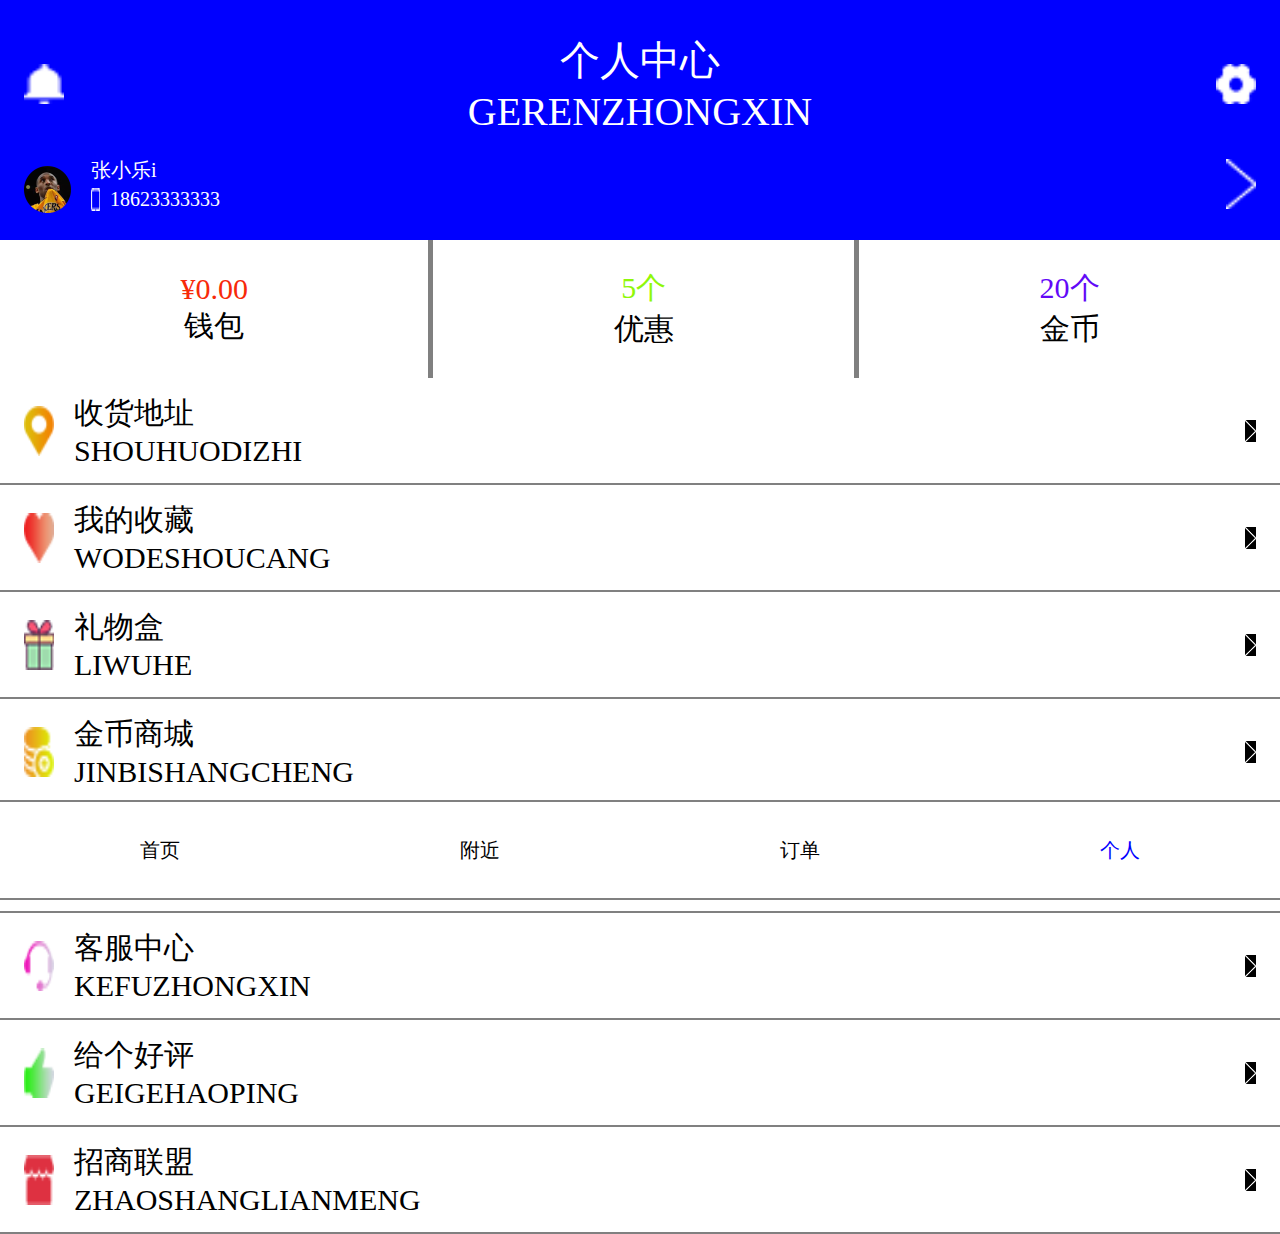
<file: gerenzhongxin/index.html>
<!doctype html>
<html lang="en">
<head>
    <meta charset="UTF-8">
    <meta name="viewport"
          content="width=device-width, user-scalable=no, initial-scale=1.0, maximum-scale=1.0, minimum-scale=1.0">
    <meta http-equiv="X-UA-Compatible" content="ie=edge">
    <title>个人中心</title>
    <link rel="stylesheet" href="./css/common.css">
    <link rel="stylesheet" href="./css/index.css">
    <script src="js/rem.js"></script>
    <link rel="stylesheet" href="http://at.alicdn.com/t/font_628431_x5uj2ay9jwpwg66r.css">
</head>
<body>
<div class="top">
    <div class="shang">
        <img src="img/铃铛.png" alt="">
        <div class="wenzi">
            <span>个人中心</span>
            <span>GERENZHONGXIN</span>
        </div>
        <img src="img/设置.png" alt="">
    </div>
    <div class="xia">
        <div class="left">
            <img src="img/头像.png" alt="">
            <div class="xinxi">
                <span>张小乐i</span>
                <span class="shouji">
                    <img src="img/手机.png" alt="">
                    <span>18623333333</span>
                </span>
            </div>
        </div>
        <div class="right">
            <img src="img/返回.png" alt="">
        </div>
    </div>
</div>
<div class="mid">
    <div class="box">
        <span class="hong">¥0.00</span>
        <span>钱包</span>
    </div>
    <div class="box">
        <span class="lv">5个</span>
        <span>优惠</span>
    </div>
    <div class="box">
        <span class="lan">20个</span>
        <span>金币</span>
    </div>
</div>
<div class="list">
    <div class="liebiao">
        <div class="zuo">
            <img src="img/地址.png" alt="">
            <div class="shuoming">
                <span>收货地址</span>
                <span>SHOUHUODIZHI</span>
            </div>
        </div>
        <div class="you">
            <img src="img/返回.png" alt="">
        </div>
    </div>
    <div class="liebiao">
        <div class="zuo">
            <img src="img/心.png" alt="">
            <div class="shuoming">
                <span>我的收藏</span>
                <span>WODESHOUCANG</span>
            </div>
        </div>
        <div class="you">
            <img src="img/返回.png" alt="">
        </div>
    </div>
    <div class="liebiao">
        <div class="zuo">
            <img src="img/礼物.png" alt="">
            <div class="shuoming">
                <span>礼物盒</span>
                <span>LIWUHE</span>
            </div>
        </div>
        <div class="you">
            <img src="img/返回.png" alt="">
        </div>
    </div>
    <div class="liebiao">
        <div class="zuo">
            <img src="img/金币.png" alt="">
            <div class="shuoming">
                <span>金币商城</span>
                <span>JINBISHANGCHENG</span>
            </div>
        </div>
        <div class="you">
            <img src="img/返回.png" alt="">
        </div>
    </div>
    <div class="liebiao">
        <div class="zuo">
            <img src="img/列表导航_公益.png" alt="">
            <div class="shuoming">
                <span>公益</span>
                <span>GONGYI</span>
            </div>
        </div>
        <div class="you">
            <img src="img/返回.png" alt="">
        </div>
    </div>
    <div class="liebiao">
        <div class="zuo">
            <img src="img/客服.png" alt="">
            <div class="shuoming">
                <span>客服中心</span>
                <span>KEFUZHONGXIN</span>
            </div>
        </div>
        <div class="you">
            <img src="img/返回.png" alt="">
        </div>
    </div>
    <div class="liebiao">
        <div class="zuo">
            <img src="img/好评.png" alt="">
            <div class="shuoming">
                <span>给个好评</span>
                <span>GEIGEHAOPING</span>
            </div>
        </div>
        <div class="you">
            <img src="img/返回.png" alt="">
        </div>
    </div>
    <div class="liebiao">
        <div class="zuo">
            <img src="img/商店.png" alt="">
            <div class="shuoming">
                <span>招商联盟</span>
                <span>ZHAOSHANGLIANMENG</span>
            </div>
        </div>
        <div class="you">
            <img src="img/返回.png" alt="">
        </div>
    </div>
</div>
<div class="footer">
    <a href=""><span><i class="iconfont icon-fangzi"></i>首页</span></a>
    <a href=""><span><i class="iconfont icon-dingwei"></i>附近</span></a>
    <a href=""><span><i class="iconfont icon-dingdan"></i>订单</span></a>
    <az href=""><span><i class="iconfont icon-gerenzhongxin"></i>个人</span></az>
</div>


</body>
</html>
</file>
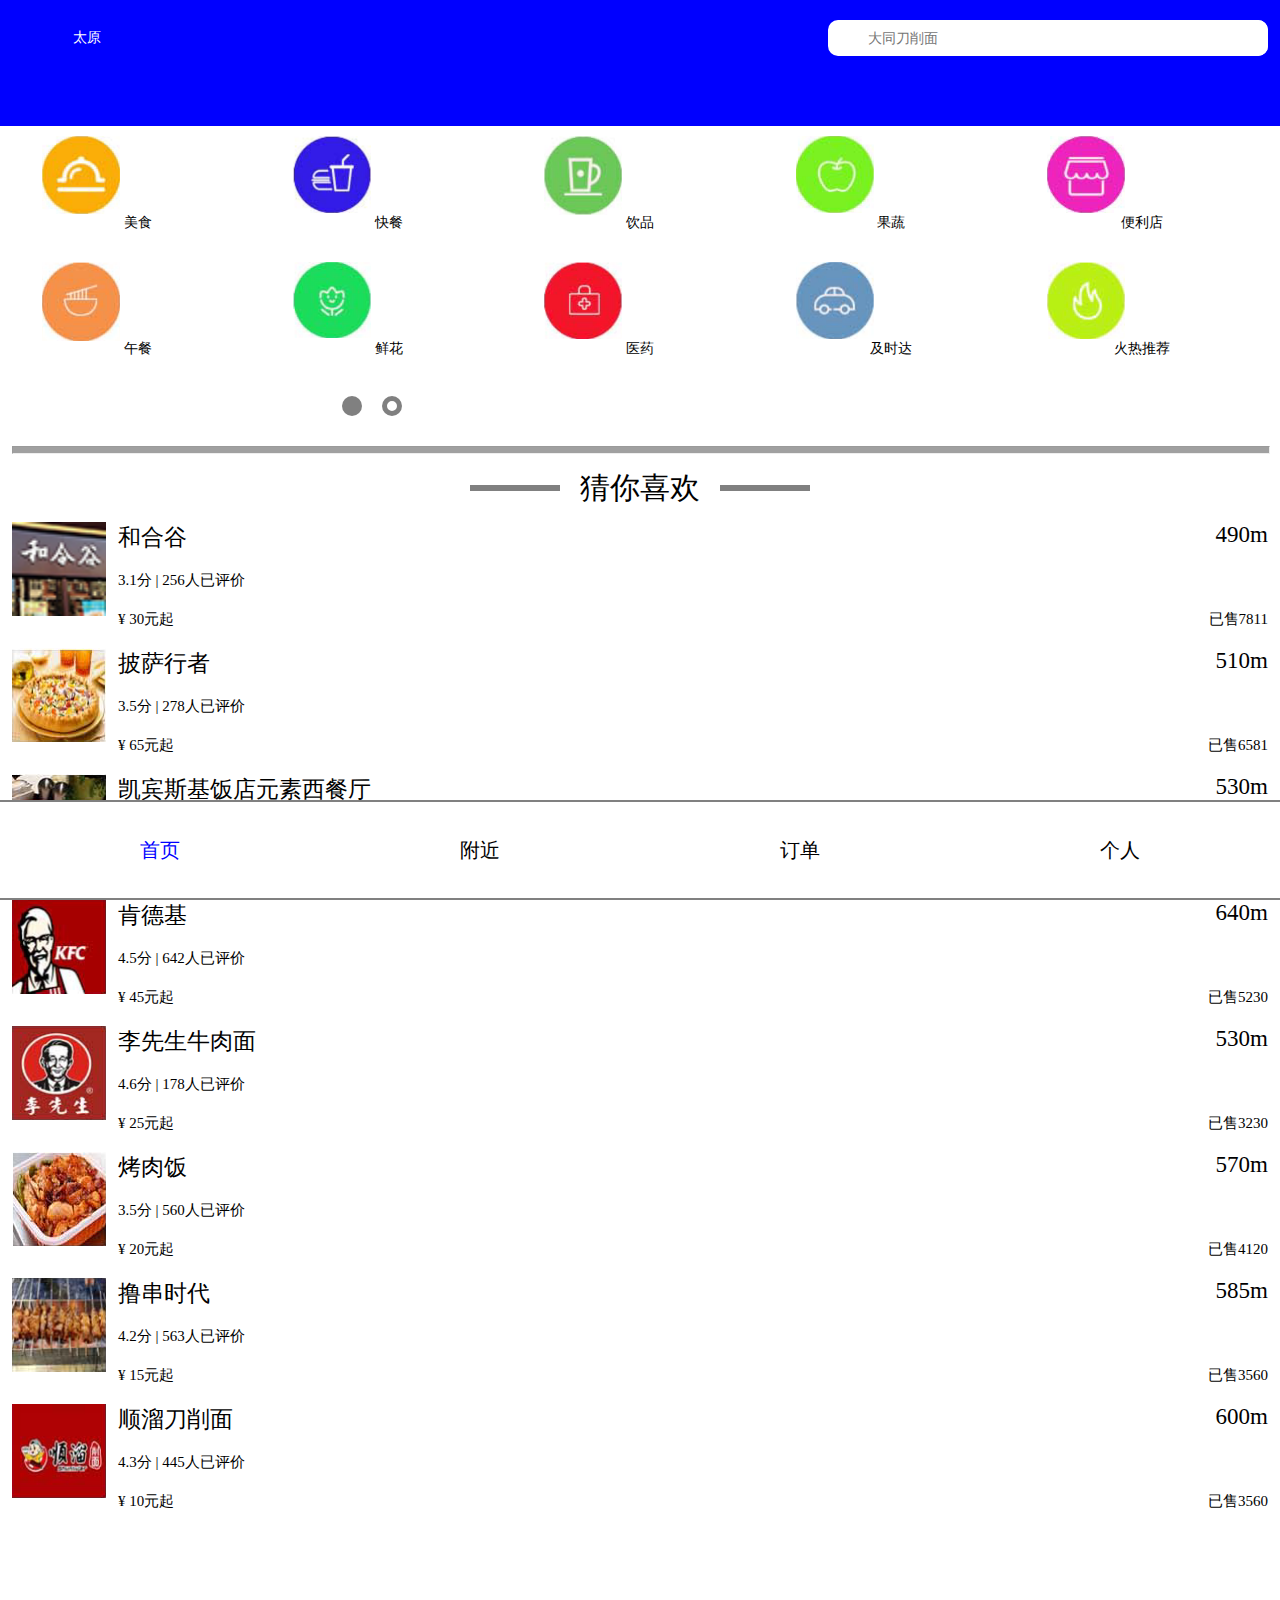
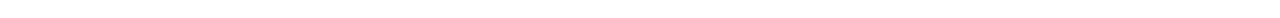
<file: index/index.html>
<!doctype html>
<html lang="en">
<head>
    <meta charset="UTF-8">
    <meta name="viewport"
          content="width=device-width, user-scalable=no, initial-scale=1.0, maximum-scale=1.0, minimum-scale=1.0">
    <meta http-equiv="X-UA-Compatible" content="ie=edge">
    <title>首页</title>
    <link rel="stylesheet" href="./css/index.css">
    <link rel="stylesheet" href="./css/common.css">
    <script src="./js/rem.js" ></script>
    <link rel="stylesheet" href="http://at.alicdn.com/t/font_628431_lekx0771tgm34n29.css">
</head>
<body>
    <div class="top">
        <div class="topleft"><i class="iconfont icon-location"></i>太原<i class="iconfont icon-sanjiao_down_s"></i></div>
        <div class="topright">
            <i class="iconfont icon-sousuo"></i>
            <input type="text" placeholder="大同刀削面" class="sousuokuang">
        </div>
    </div>
    <div class="banner">
            <div class="box">
                <a href="">美食</a></div>
            <div class="box">
                <a href="">快餐</a></div>
            <div class="box">
                <a href="">饮品</a></div>
            <div class="box">
                <a href="">果蔬</a></div>
            <div class="box">
                <a href="">便利店</a></div>
            <div class="box">
                <a href="">午餐</a></div>
            <div class="box">
                <a href="">鲜花</a></div>
            <div class="box">
                <a href="">医药</a></div>
            <div class="box">
                <a href="">及时达</a></div>
            <div class="box">
                <a href="">火热推荐</a></div>
            <div class="bottom">
                <div class="bottomDot"></div>
                <div class="bottomDot"></div>
            </div>
            <hr>
    </div>
    <div class="neirong">
        <div class="topqq">
            <div class="left"></div>
            <div class="mid">猜你喜欢</div>
            <div class="right"></div>
        </div>
        <div class="shangjia">
            <div class="son">
                <!--<a href="">-->
                    <div class="imgs"><img src="img/和合谷.png" alt="" ></div>
                    <div class="right">
                        <div class="shang">
                            <span>和合谷</span>
                            <span>490m</span>
                        </div>
                        <div class="zhong">
                            <span>3.1分&nbsp;|&nbsp;256人已评价</span>
                        </div>
                        <div class="xia">
                            <span>¥&nbsp;30元起</span>
                            <span>已售7811</span>
                        </div>
                    </div>
                <!--</a>-->
            </div>
            <div class="son">
                <div class="imgs"><img src="img/披萨.png" alt="" ></div>
                <div class="right">
                    <div class="shang">
                        <span>披萨行者</span>
                        <span>510m</span>
                    </div>
                    <div class="zhong">
                        <span>3.5分&nbsp;|&nbsp;278人已评价</span>
                    </div>
                    <div class="xia">
                        <span>¥&nbsp;65元起</span>
                        <span>已售6581</span>
                    </div>
                </div>
            </div>
            <div class="son">
                <div class="imgs"><img src="img/凯宾斯基.png" alt="" ></div>
                <div class="right">
                    <div class="shang">
                        <span>凯宾斯基饭店元素西餐厅</span>
                        <span>530m</span>
                    </div>
                    <div class="zhong">
                        <span>4.0分&nbsp;|&nbsp;374人已评价</span>
                    </div>
                    <div class="xia">
                        <span>¥&nbsp;390元起</span>
                        <span>已售3210</span>
                    </div>
                </div>
            </div>
            <div class="son">
                <div class="imgs"><img src="img/肯德基.png" alt="" ></div>
                <div class="right">
                    <div class="shang">
                        <span>肯德基</span>
                        <span>640m</span>
                    </div>
                    <div class="zhong">
                        <span>4.5分&nbsp;|&nbsp;642人已评价</span>
                    </div>
                    <div class="xia">
                        <span>¥&nbsp;45元起</span>
                        <span>已售5230</span>
                    </div>
                </div>
            </div>
            <div class="son">
                <div class="imgs"><img src="img/李先生.png" alt="" ></div>
                <div class="right">
                    <div class="shang">
                        <span>李先生牛肉面</span>
                        <span>530m</span>
                    </div>
                    <div class="zhong">
                        <span>4.6分&nbsp;|&nbsp;178人已评价</span>
                    </div>
                    <div class="xia">
                        <span>¥&nbsp;25元起</span>
                        <span>已售3230</span>
                    </div>
                </div>
            </div>
            <div class="son">
                <div class="imgs"><img src="img/烤肉饭.png" alt="" ></div>
                <div class="right">
                    <div class="shang">
                        <span>烤肉饭</span>
                        <span>570m</span>
                    </div>
                    <div class="zhong">
                        <span>3.5分&nbsp;|&nbsp;560人已评价</span>
                    </div>
                    <div class="xia">
                        <span>¥&nbsp;20元起</span>
                        <span>已售4120</span>
                    </div>
                </div>
            </div>
            <div class="son">
                <div class="imgs"><img src="img/撸串.png" alt="" ></div>
                <div class="right">
                    <div class="shang">
                        <span>撸串时代</span>
                        <span>585m</span>
                    </div>
                    <div class="zhong">
                        <span>4.2分&nbsp;|&nbsp;563人已评价</span>
                    </div>
                    <div class="xia">
                        <span>¥&nbsp;15元起</span>
                        <span>已售3560</span>
                    </div>
                </div>
            </div>
            <div class="son">
                <div class="imgs"><img src="img/顺溜.png" alt="" ></div>
                <div class="right">
                    <div class="shang">
                        <span>顺溜刀削面</span>
                        <span>600m</span>
                    </div>
                    <div class="zhong">
                        <span>4.3分&nbsp;|&nbsp;445人已评价</span>
                    </div>
                    <div class="xia">
                        <span>¥&nbsp;10元起</span>
                        <span>已售3560</span>
                    </div>
                </div>
            </div>
        </div>
    </div>
    <div class="footer">
        <az href=""><span><i class="iconfont icon-fangzi"></i>首页</span></az>
        <a href=""><span><i class="iconfont icon-dingwei"></i>附近</span></a>
        <a href=""><span><i class="iconfont icon-dingdan"></i>订单</span></a>
        <a href=""><span><i class="iconfont icon-gerenzhongxin"></i>个人</span></a>
    </div>



</body>
</html>
</file>
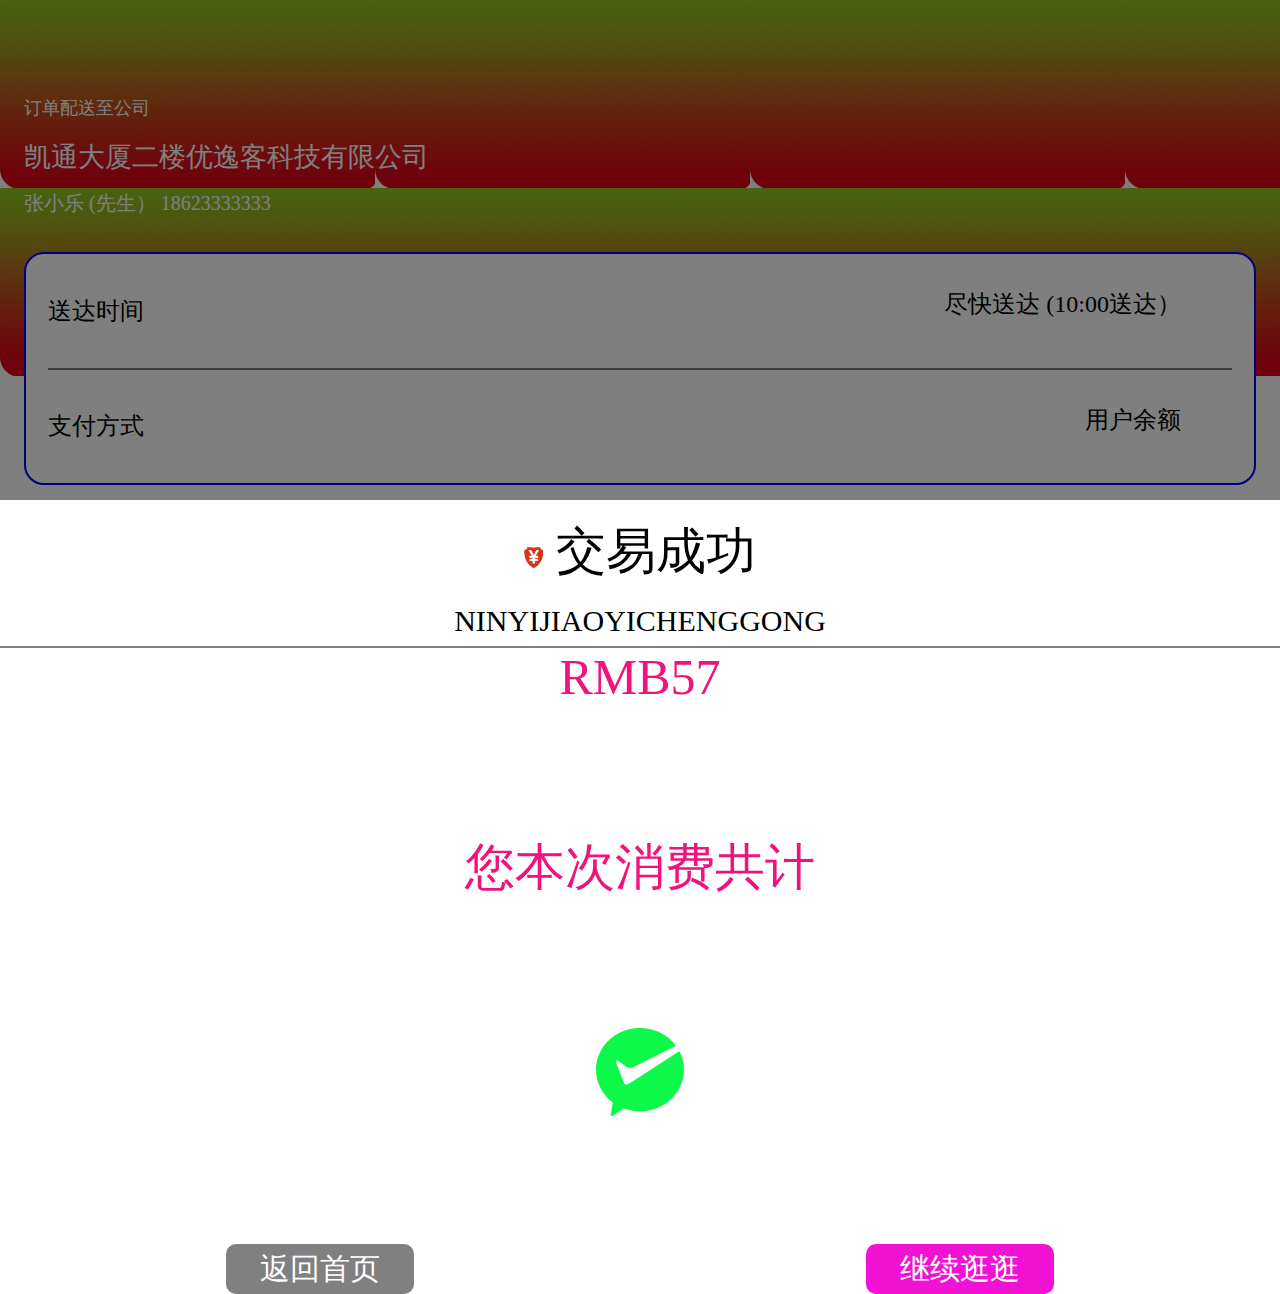
<file: jiaoyichenggong/index.html>
<!doctype html>
<html lang="en">
<head>
    <meta charset="UTF-8">
    <meta name="viewport"
          content="width=device-width, user-scalable=no, initial-scale=1.0, maximum-scale=1.0, minimum-scale=1.0">
    <meta http-equiv="X-UA-Compatible" content="ie=edge">
    <title>Document</title>
    <link rel="stylesheet" href="./css/common.css">
    <link rel="stylesheet" href="./css/index.css">
    <script src="js/rem.js"></script>
</head>
<body>
<div class="topBox">
    <i class="iconfont icon-fanhui1"></i>
    <div class="dizhi">
        <span class="dingdan">订单配送至公司</span>
        <div class="kaitong">
            <span>凯通大厦二楼优逸客科技有限公司</span>
            <i class="iconfont icon-unie61f"></i>
        </div>
        <span class="renming">张小乐&nbsp;(先生）&nbsp;18623333333</span>
        <div class="info">
            <div class="shang">
                <span>送达时间</span>
                <span class="time">尽快送达&nbsp;(10:00送达）&nbsp;<i class="iconfont icon-unie61f"></i></span>
            </div>
            <div class="xia">
                <span>支付方式</span>
                <span class="fangshi">用户余额&nbsp;<i class="iconfont icon-unie61f"></i></span>
            </div>
        </div>
    </div>
</div>
<div class="zhezhao"></div>
<div class="xiazhiwen">
    <div class="name">
        <img src="img/支付.png" alt="">
        <span>交易成功</span>
    </div>
    <div class="pinyin">
        NINYIJIAOYICHENGGONG
    </div>
    <div class="qian">
        <span>RMB57</span>
        <span>您本次消费共计</span>
        <img src="img/微信支付.png" alt="">
        <div class="boxs">
            <div class="shouye">
                <span>返回首页</span>
            </div>
            <div class="jixu">
                <span>继续逛逛</span>
            </div>
        </div>
    </div>

</div>

</body>
</html>
</file>
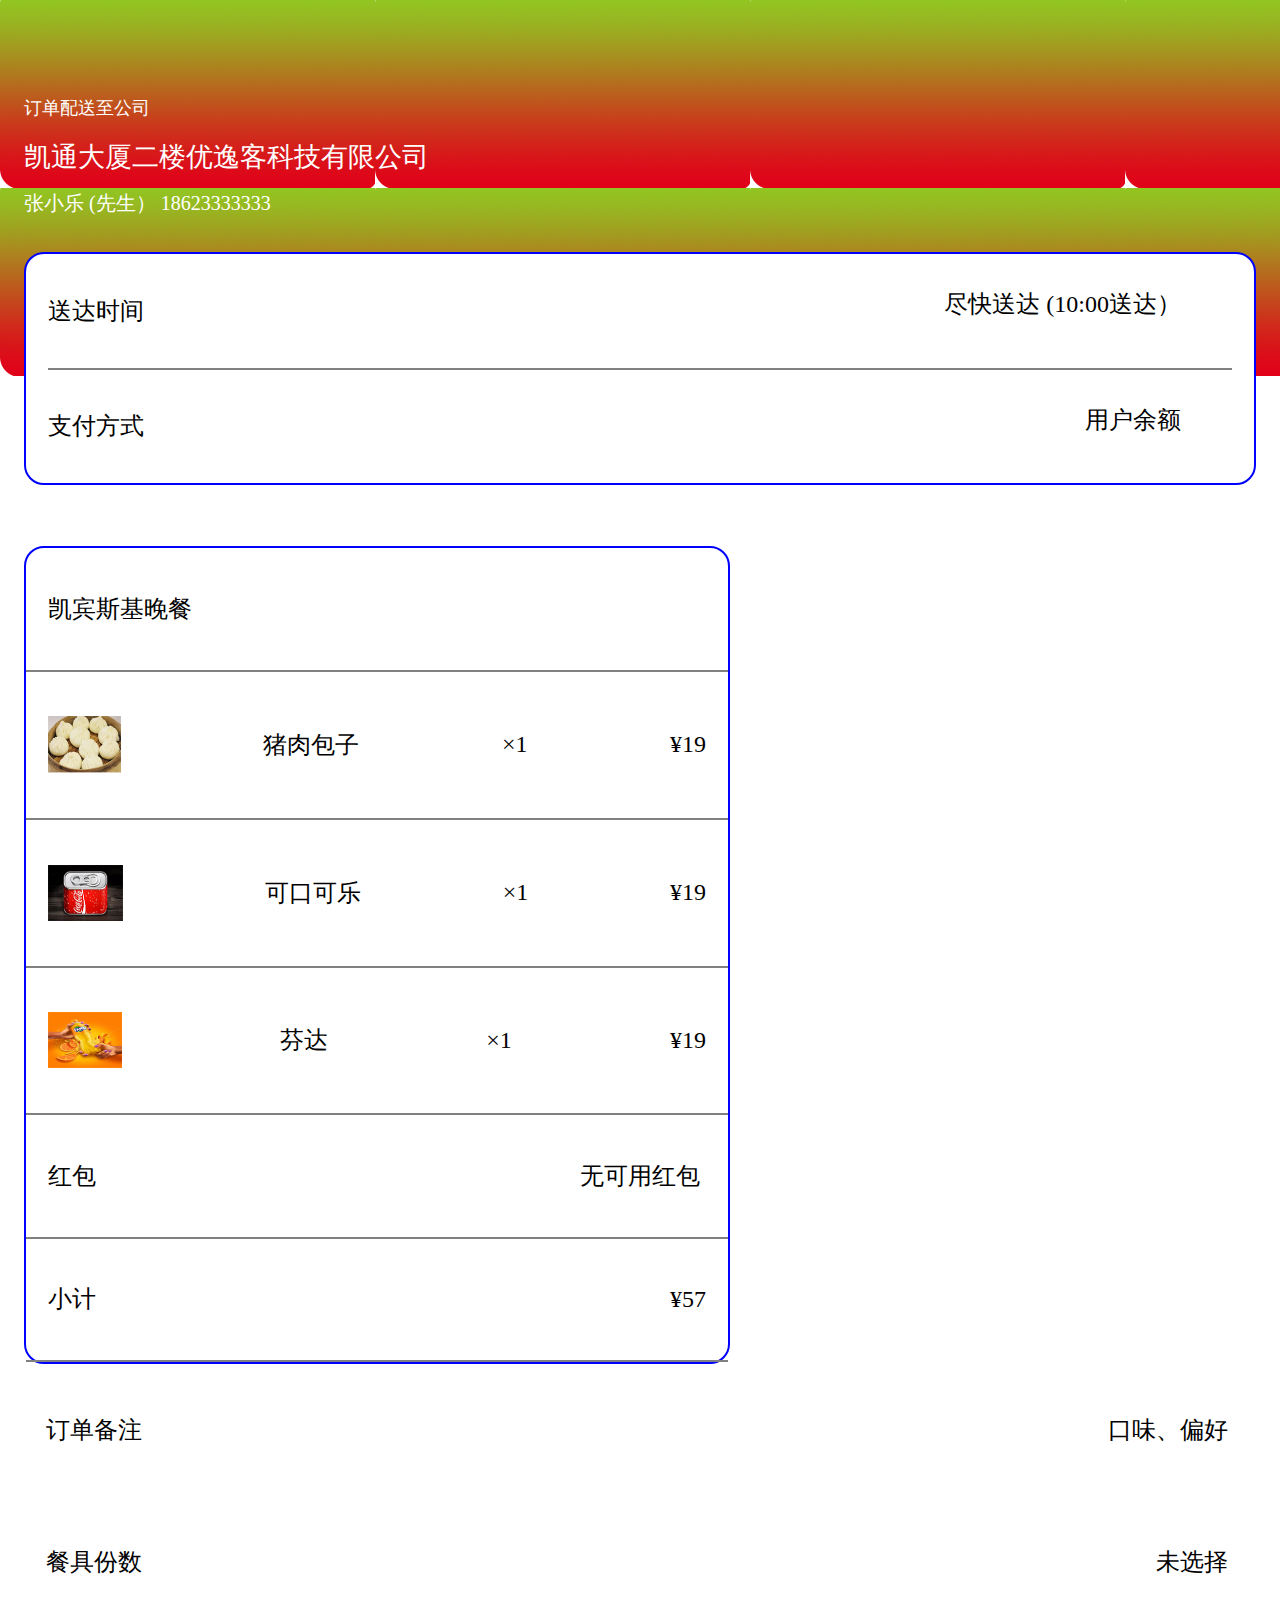
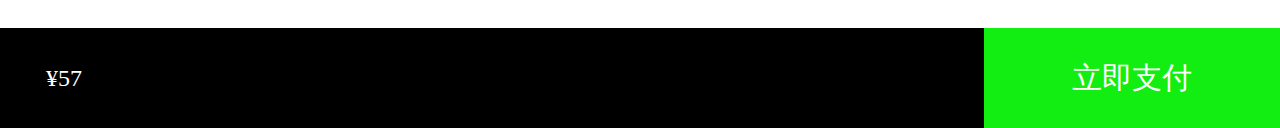
<file: zhifu/index.html>
<!doctype html>
<html lang="en">
<head>
    <meta charset="UTF-8">
    <meta name="viewport"
          content="width=device-width, user-scalable=no, initial-scale=1.0, maximum-scale=1.0, minimum-scale=1.0">
    <meta http-equiv="X-UA-Compatible" content="ie=edge">
    <title>Document</title>
    <link rel="stylesheet" href="./css/common.css">
    <link rel="stylesheet" href="./css/index.css">
    <script src="js/rem.js"></script>
    <link rel="stylesheet" href="http://at.alicdn.com/t/font_628431_ucwt5ycsq9gm0a4i.css">
</head>
<body>
    <div class="topBox">
        <i class="iconfont icon-fanhui1"></i>
        <div class="dizhi">
            <span class="dingdan">订单配送至公司</span>
            <div class="kaitong">
                <span>凯通大厦二楼优逸客科技有限公司</span>
                <i class="iconfont icon-unie61f"></i>
            </div>
            <span class="renming">张小乐&nbsp;(先生）&nbsp;18623333333</span>
            <div class="info">
                <div class="shang">
                    <span>送达时间</span>
                    <span class="time">尽快送达&nbsp;(10:00送达）&nbsp;<i class="iconfont icon-unie61f"></i></span>
                </div>
                <div class="xia">
                    <span>支付方式</span>
                    <span class="fangshi">用户余额&nbsp;<i class="iconfont icon-unie61f"></i></span>
                </div>
            </div>
        </div>
    </div>
    <div class="neirong">
        <div class="box biaoti">
            <span>凯宾斯基晚餐</span>
        </div>
        <div class="box baozi">
            <img src="img/包子.png" alt="">
            <span>猪肉包子</span>
            <span>×1</span>
            <span>¥19</span>
        </div>
        <div class="box kele">
            <img src="img/可口可乐.png" alt="">
            <span>可口可乐</span>
            <span>×1</span>
            <span>¥19</span>
        </div>
        <div class="box fenda">
            <img src="img/芬达.png" alt="">
            <span>芬达</span>
            <span>×1</span>
            <span>¥19</span>
        </div>
        <div class="box hongbao">
            <span>红包</span>
            <span>无可用红包&nbsp;<i class="iconfont icon-unie61f"></i></span>
        </div>
        <div class="box xiaoji">
            <span>小计</span>
            <span>¥57</span>
        </div>
    </div>
    <div class="beizhu">
        <div class="dingdan">
            <span>订单备注</span>
            <span>口味、偏好&nbsp;<i class="iconfont icon-unie61f"></i></span>
        </div>
        <div class="canju">
            <span>餐具份数</span>
            <span>未选择&nbsp;<i class="iconfont icon-unie61f"></i></span>
        </div>
    </div>
    <div class="bottom">
        <span>¥57</span>
        <div class="zhifu">
            <span>立即支付</span>
        </div>
    </div>


</body>
</html>
</file>
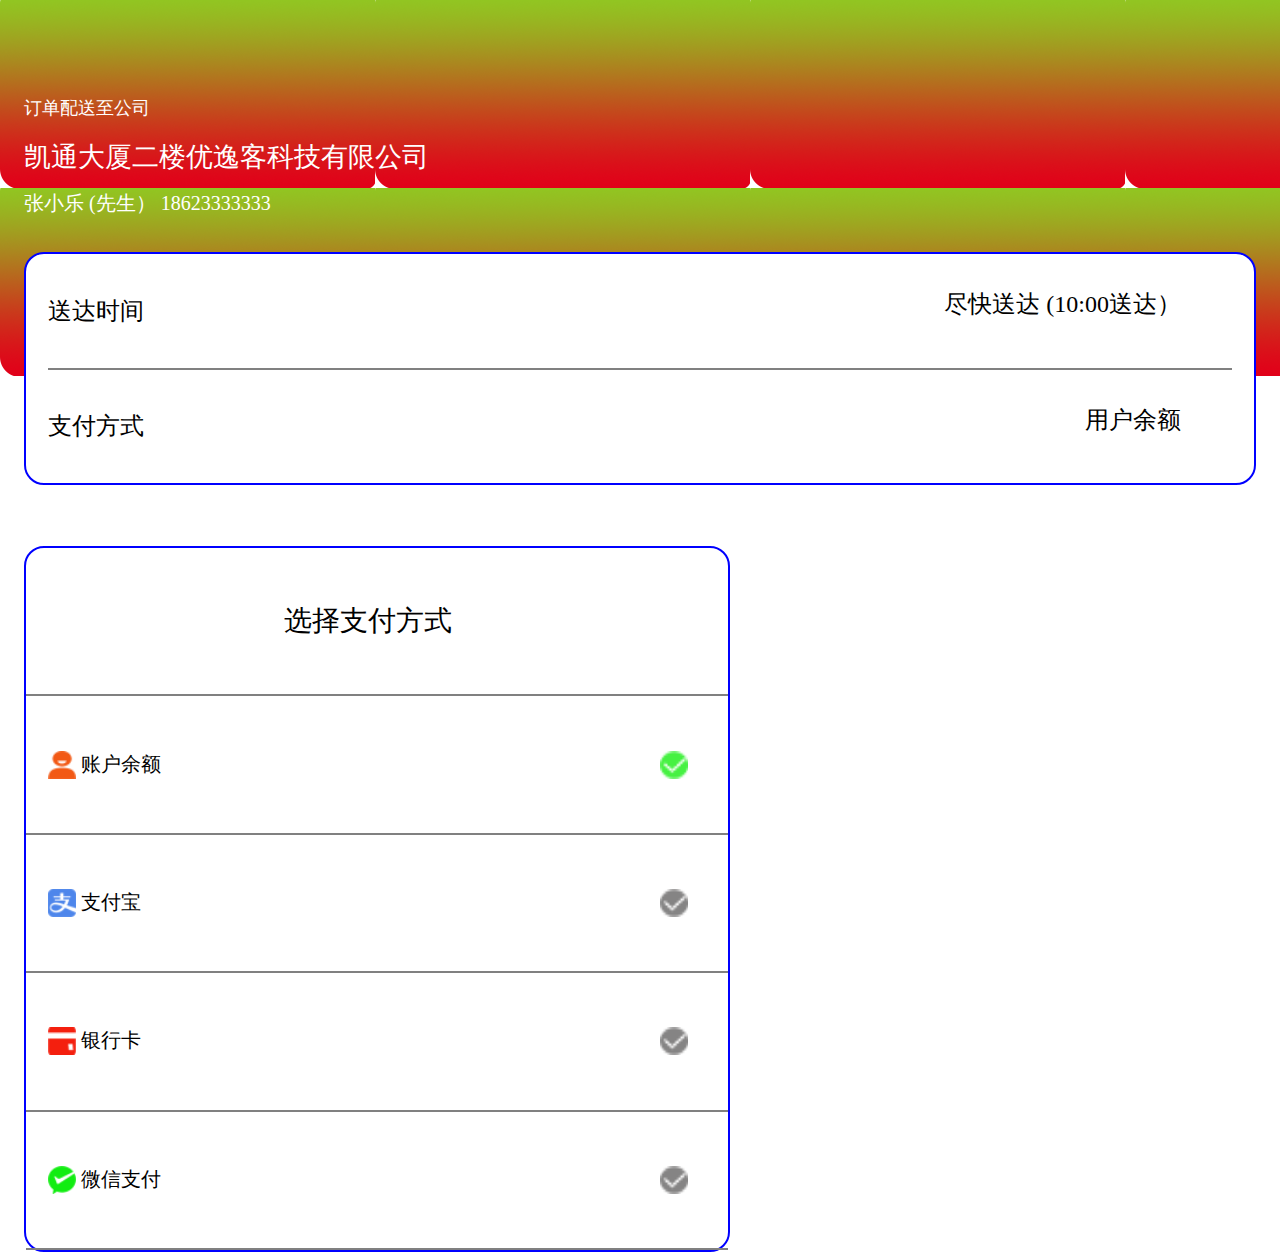
<file: zhifufangshi/index.html>
<!doctype html>
<html lang="en">
<head>
    <meta charset="UTF-8">
    <meta name="viewport"
          content="width=device-width, user-scalable=no, initial-scale=1.0, maximum-scale=1.0, minimum-scale=1.0">
    <meta http-equiv="X-UA-Compatible" content="ie=edge">
    <title>支付方式</title>
    <link rel="stylesheet" href="./css/common.css">
    <link rel="stylesheet" href="./css/index.css">
    <script src="js/rem.js"></script>
</head>
<body>
<div class="topBox">
    <i class="iconfont icon-fanhui1"></i>
    <div class="dizhi">
        <span class="dingdan">订单配送至公司</span>
        <div class="kaitong">
            <span>凯通大厦二楼优逸客科技有限公司</span>
            <i class="iconfont icon-unie61f"></i>
        </div>
        <span class="renming">张小乐&nbsp;(先生）&nbsp;18623333333</span>
        <div class="info">
            <div class="shang">
                <span>送达时间</span>
                <span class="time">尽快送达&nbsp;(10:00送达）&nbsp;<i class="iconfont icon-unie61f"></i></span>
            </div>
            <div class="xia">
                <span>支付方式</span>
                <span class="fangshi">用户余额&nbsp;<i class="iconfont icon-unie61f"></i></span>
            </div>
        </div>
    </div>
</div>
<div class="neirong">
    <div class="box">
        <span>选择支付方式</span>
    </div>
    <div class="box">
        <div class="left">
            <img src="img/账户.png" alt="">&nbsp;
            <span>账户余额</span>
        </div>
        <img src="img/对勾.png" alt="">
    </div>
    <div class="box">
        <div class="left">
            <img src="img/支付宝.png" alt="">&nbsp;
            <span>支付宝</span>
        </div>
        <img src="img/对勾拷贝.png" alt="">
    </div>
    <div class="box">
        <div class="left">
            <img src="img/银行卡.png" alt="">&nbsp;
            <span>银行卡</span>
        </div>
        <img src="img/对勾拷贝.png" alt="">
    </div>
    <div class="box">
        <div class="left">
            <img src="img/微信支付.png" alt="">&nbsp;
            <span>微信支付</span>
        </div>
        <img src="img/对勾拷贝.png" alt="">
    </div>
</div>

</body>
</html>
</file>
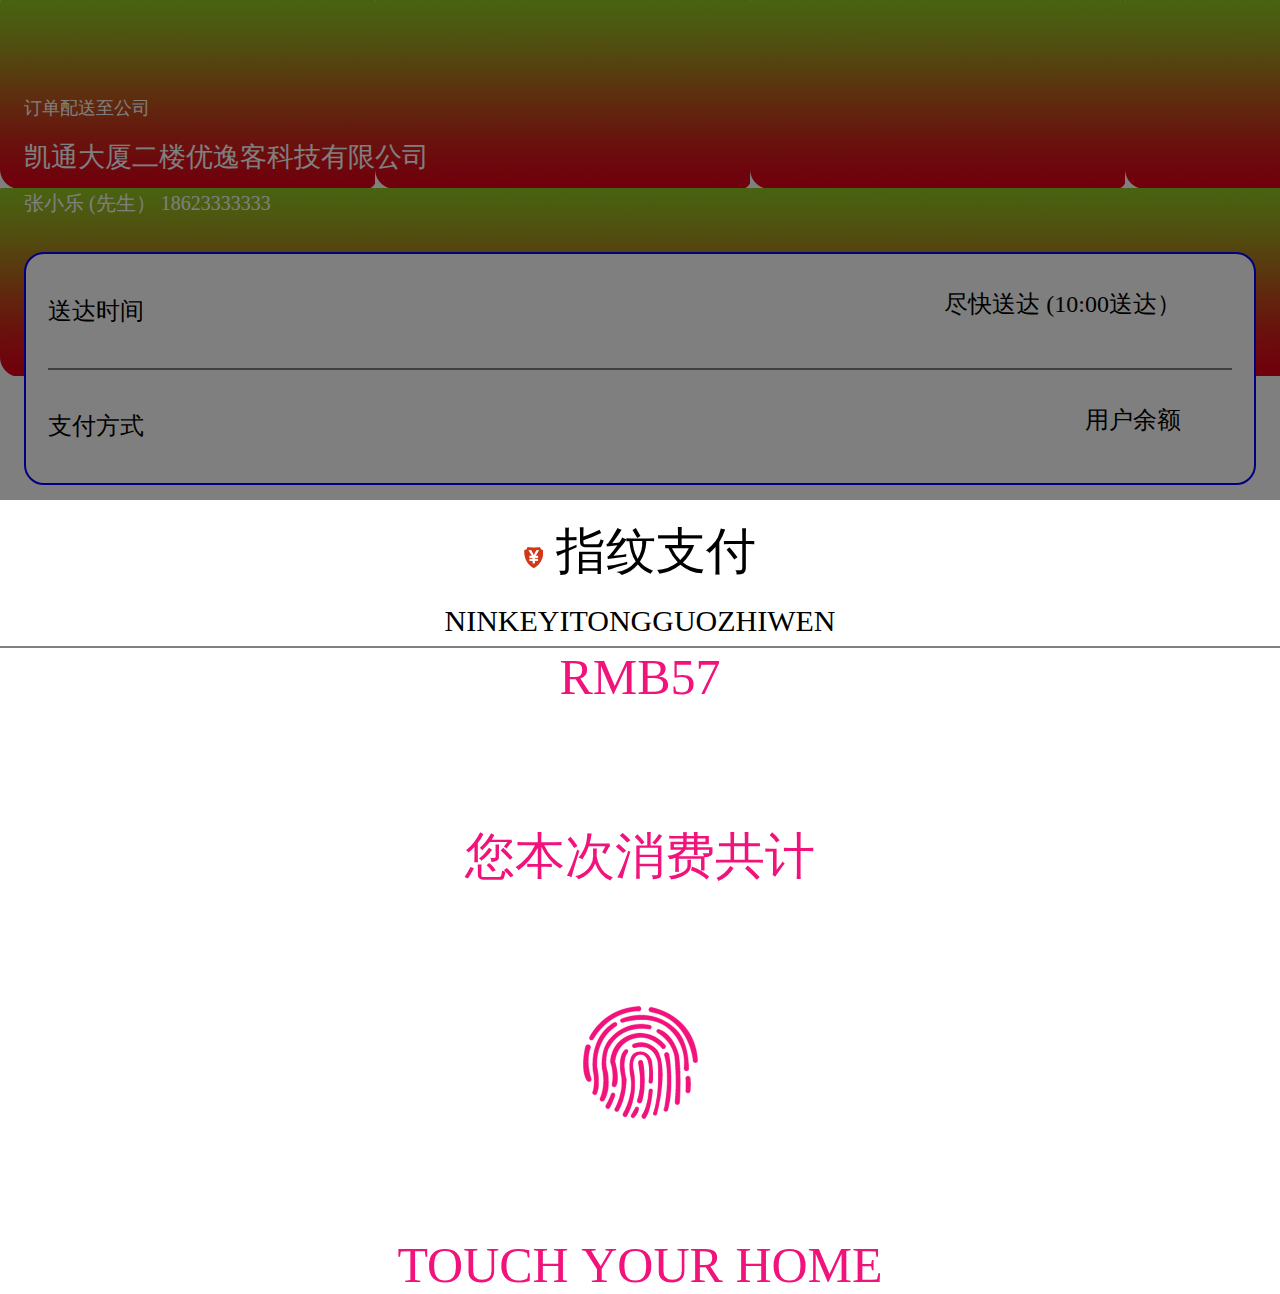
<file: zhiwenzhifu/index.html>
<!doctype html>
<html lang="en">
<head>
    <meta charset="UTF-8">
    <meta name="viewport"
          content="width=device-width, user-scalable=no, initial-scale=1.0, maximum-scale=1.0, minimum-scale=1.0">
    <meta http-equiv="X-UA-Compatible" content="ie=edge">
    <title>指纹支付</title>
    <link rel="stylesheet" href="./css/common.css">
    <link rel="stylesheet" href="./css/index.css">
    <script src="js/rem.js"></script>
</head>
<body>
<div class="topBox">
    <i class="iconfont icon-fanhui1"></i>
    <div class="dizhi">
        <span class="dingdan">订单配送至公司</span>
        <div class="kaitong">
            <span>凯通大厦二楼优逸客科技有限公司</span>
            <i class="iconfont icon-unie61f"></i>
        </div>
        <span class="renming">张小乐&nbsp;(先生）&nbsp;18623333333</span>
        <div class="info">
            <div class="shang">
                <span>送达时间</span>
                <span class="time">尽快送达&nbsp;(10:00送达）&nbsp;<i class="iconfont icon-unie61f"></i></span>
            </div>
            <div class="xia">
                <span>支付方式</span>
                <span class="fangshi">用户余额&nbsp;<i class="iconfont icon-unie61f"></i></span>
            </div>
        </div>
    </div>
</div>
<div class="zhezhao"></div>
<div class="xiazhiwen">
    <div class="name">
        <img src="img/支付.png" alt="">
        <span>指纹支付</span>
    </div>
    <div class="pinyin">
        NINKEYITONGGUOZHIWEN
    </div>
    <div class="qian">
        <span>RMB57</span>
        <span>您本次消费共计</span>
        <img src="img/指纹.png" alt="">
        <span>TOUCH&nbsp;YOUR&nbsp;HOME</span>
    </div>

</div>

</body>
</html>
</file>
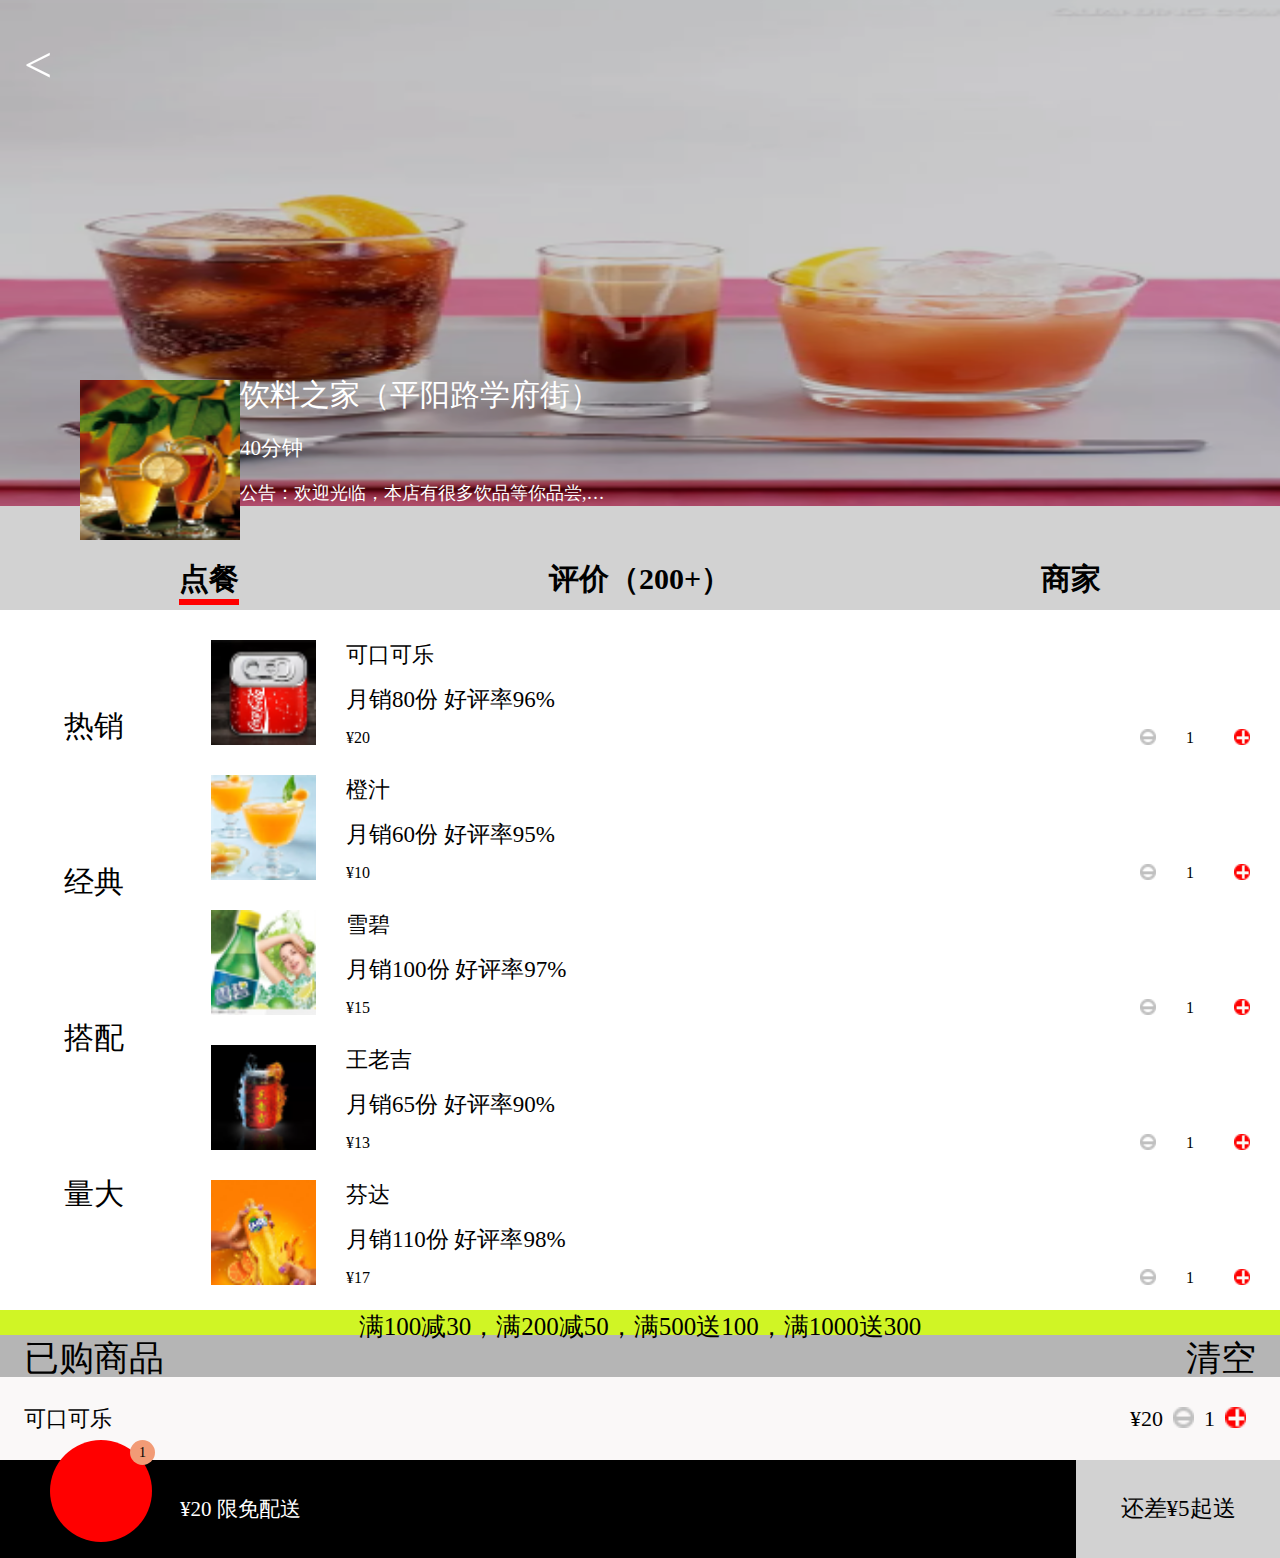
<file: erji/erji.html>
<!doctype html>
<html lang="en">
<head>
    <meta charset="UTF-8">
    <meta name="viewport"
          content="width=device-width, user-scalable=no, initial-scale=1.0, maximum-scale=1.0, minimum-scale=1.0">
    <meta http-equiv="X-UA-Compatible" content="ie=edge">
    <title>商铺</title>
    <link rel="stylesheet" href="./css/erji.css">
    <link rel="stylesheet" href="./css/common.css">
    <script src="js/rem.js"></script>
    <link rel="stylesheet" href="http://at.alicdn.com/t/font_628431_p0ztuluj7aqhncdi.css">
</head>
<body>
    <div class="toppic">
        <img src="./erjiimg/背景.png" alt="">
        <div class="zhezhao">
            <div class="topBox">
                <div class="boxLeft"><a href=""><span>&lt;</span></a></div>
                <div class="boxRight"><a href=""><span><i class="iconfont icon-fenxiang"></i><i class="iconfont icon-shoucang"></i></span></a></div>
            </div>
            <div class="bottomBox">
                <img src="./erjiimg/LOGO.png" alt="">
                <div class="right">
                    <div class="shang">饮料之家（平阳路学府街）</div>
                    <div class="zhong">40分钟</div>
                    <div class="xia">公告：欢迎光临，本店有很多饮品等你品尝,可口可乐我，橙汁，雪碧</div>
                </div>
            </div>
        </div>
    </div>
    <div class="fenlei">
        <a href=""><h1 class="ac">点餐</h1></a>
        <a href=""><h1>评价（200+）</h1></a>
        <a href=""><h1>商家</h1></a>
    </div>
    <div class="shoplist">
        <div class="leftss">
            <a href=""><span><i class="iconfont "></i>热销</span></a>
            <a href=""><span>经典</span></a>
            <a href=""><span>搭配</span></a>
            <a href=""><span>量大</span></a>
        </div>
        <div class="right">
            <div class="shangpin">
                <img src="./erjiimg/可口可乐.png" alt="">
                <div class="neirong">
                    <div class="shang">可口可乐</div>
                    <div class="zhong">月销80份&nbsp;好评率96%</div>
                    <div class="xia">
                        <div class="xialeft">¥20</div>
                        <div class="xiaright">
                            <img src="./erjiimg/加.png" alt="">
                            <span>1</span>
                            <img src="./erjiimg/减.png" alt="">
                        </div>
                    </div>
                </div>
            </div>
            <div class="shangpin">
                    <img src="./erjiimg/橙汁.png" alt="">
                    <div class="neirong">
                        <div class="shang">橙汁</div>
                        <div class="zhong">月销60份&nbsp;好评率95%</div>
                        <div class="xia">
                            <div class="xialeft">¥10</div>
                            <div class="xiaright">
                                <img src="./erjiimg/加.png" alt="">
                                <span>1</span>
                                <img src="./erjiimg/减.png" alt="">
                            </div>
                        </div>
                    </div>
            </div>
            <div class="shangpin">
                <img src="./erjiimg/雪碧.png" alt="">
                <div class="neirong">
                    <div class="shang">雪碧</div>
                    <div class="zhong">月销100份&nbsp;好评率97%</div>
                    <div class="xia">
                        <div class="xialeft">¥15</div>
                        <div class="xiaright">
                            <img src="./erjiimg/加.png" alt="">
                            <span>1</span>
                            <img src="./erjiimg/减.png" alt="">
                        </div>
                    </div>
                </div>
            </div>
            <div class="shangpin">
                <img src="./erjiimg/王老吉.png" alt="">
                <div class="neirong">
                    <div class="shang">王老吉</div>
                    <div class="zhong">月销65份&nbsp;好评率90%</div>
                    <div class="xia">
                        <div class="xialeft">¥13</div>
                        <div class="xiaright">
                            <img src="./erjiimg/加.png" alt="">
                            <span>1</span>
                            <img src="./erjiimg/减.png" alt="">
                        </div>
                    </div>
                </div>
            </div>
            <div class="shangpin">
                <img src="./erjiimg/芬达.png" alt="">
                <div class="neirong">
                    <div class="shang">芬达</div>
                    <div class="zhong">月销110份&nbsp;好评率98%</div>
                    <div class="xia">
                        <div class="xialeft">¥17</div>
                        <div class="xiaright">
                            <img src="./erjiimg/加.png" alt="">
                            <span>1</span>
                            <img src="./erjiimg/减.png" alt="">
                        </div>
                    </div>
                </div>
            </div>
        </div>
    </div>
    <div class="dibu">
        <div class="youhui">满100减30，满200减50，满500送100，满1000送300</div>
        <div class="yixuanshangpin">
            <span>已购商品</span>
            <span><i class="iconfont icon-delete"></i>清空</span>
        </div>
        <div class="kekoukele">
            <span>可口可乐</span>
            <div class="jiajian">
                <span class="aaa">¥20</span>
                <img src="./erjiimg/减.png" alt="">
                <span>1</span>
                <img src="./erjiimg/加.png" alt="">
            </div>
        </div>
        <div class="lijizhifu">
            <div class="leftinfo">
                <div class="gouwuche">
                    <div class="xiaofen">1</div>
                    <i class="iconfont icon-gouwuchekong"></i>
                </div>
                <span>¥20&nbsp;限免配送</span>
            </div>
            <div class="rightbox">
                还差¥5起送
            </div>
        </div>
    </div>

</body>
</html>
</file>
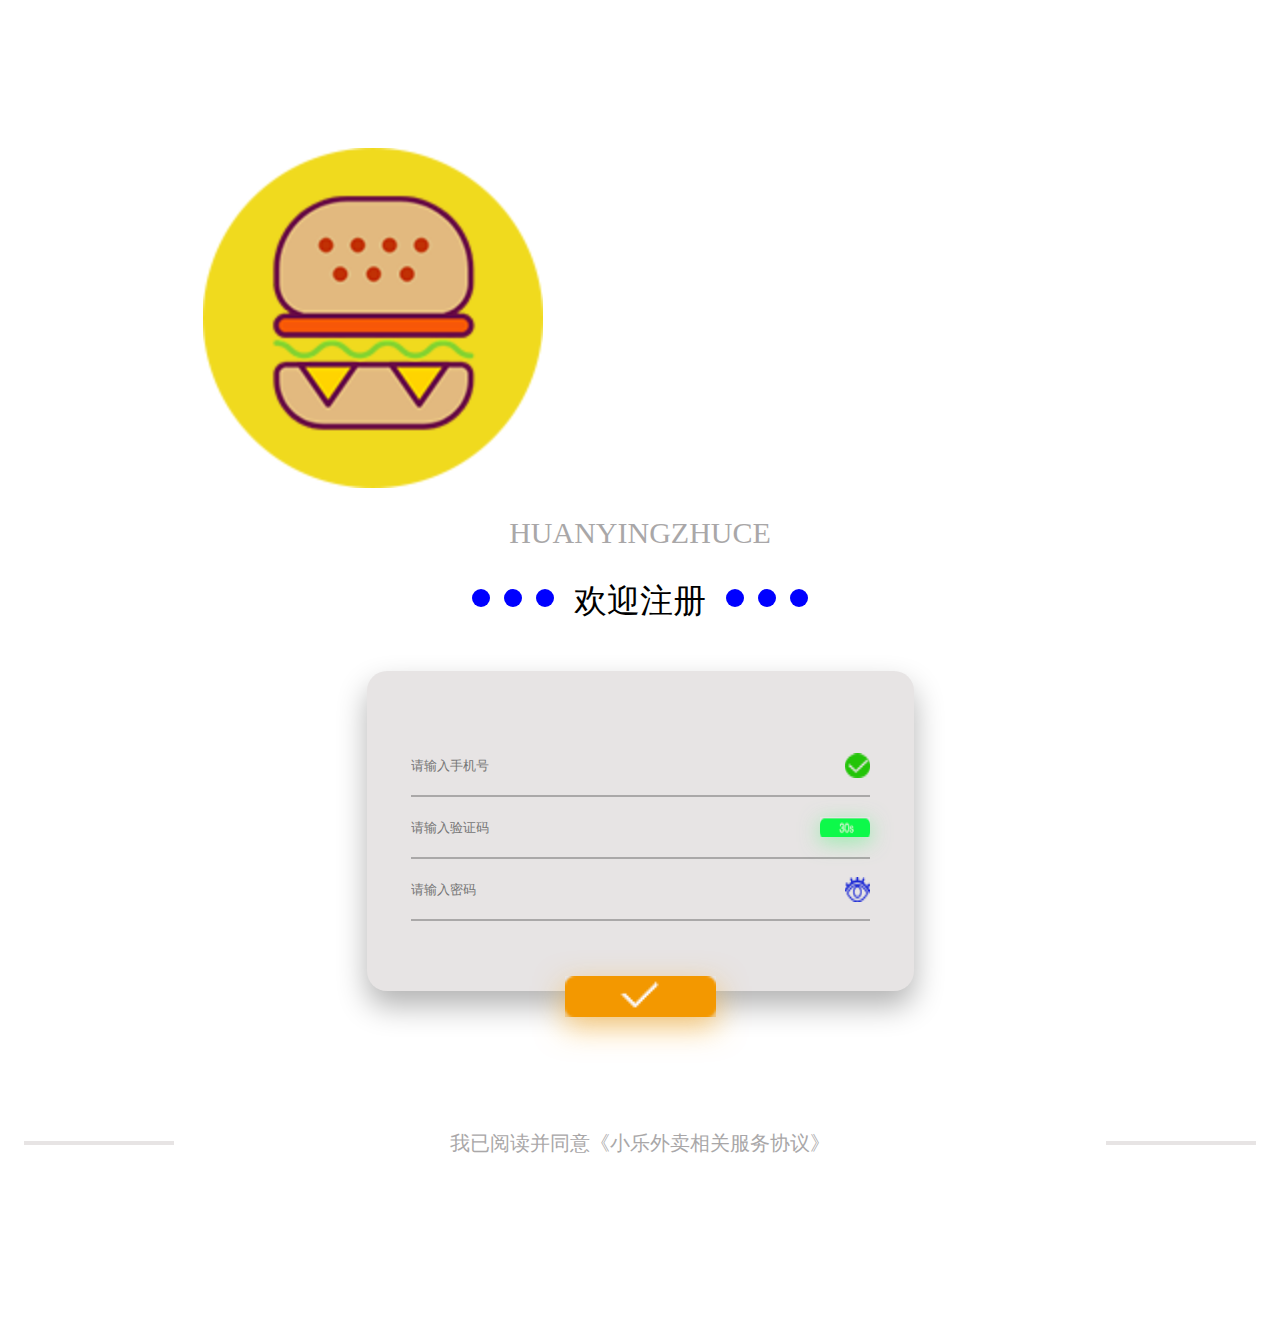
<file: zhuce/zhuce.html>
<!doctype html>
<html lang="en">
<head>
    <meta charset="UTF-8">
    <meta name="viewport"
          content="width=device-width, user-scalable=no, initial-scale=1.0, maximum-scale=1.0, minimum-scale=1.0">
    <meta http-equiv="X-UA-Compatible" content="ie=edge">
    <link rel="stylesheet" href="./css/common.css">
    <link rel="stylesheet" href="./css/zhuce.css">
    <script src="js/rem.js"></script>
    <title>注册</title>
</head>
<body>
    <img src="./img/汉堡.png" alt="">
    <span>HUANYINGZHUCE</span>
    <div class="box">
        <div class="left">
            <div class="dot"></div>
            <div class="dot"></div>
            <div class="dot"></div>
        </div>
        <div class="wenzi">欢迎注册</div>
        <div class="right">
            <div class="dot"></div>
            <div class="dot"></div>
            <div class="dot"></div>
        </div>
    </div>
    <div class="zhucekuang">
        <div class="shuru">
            <input type="text" placeholder="请输入手机号">
            <img src="./img/对勾.png" alt="">
        </div>
        <div class="shuru shuruq">
            <input type="text" placeholder="请输入验证码">
            <img src="./img/时间.png" alt="">
        </div>
        <div class="shuru">
            <input type="text" placeholder="请输入密码">
            <img src="./img/显示.png" alt="">
        </div>
        <div class="anniu">
            <img src="./img/按钮.png" alt="">
        </div>
    </div>
    <span class="bottom">
        <div class="hengxian"></div>
        我已阅读并同意《小乐外卖相关服务协议》
        <div class="hengxian"></div>
    </span>



</body>
</html>
</file>
<file: gerenzhongxin/css/common.css>
*{
    margin: 0px;
    padding: 0px;
    list-style: none;
}
a{
    color: #000000;
    text-decoration: none;
}
input,textarea,button{
    border: none;
    outline: none;
}
</file>
<file: gerenzhongxin/css/index.css>
.top{
    width: 100%;
    height: 2.4rem;
    background: blue;
    padding-left: 0.24rem;
    padding-right: 0.24rem;
    padding-top: 0.4rem;
    box-sizing: border-box;
    display: flex;
    flex-direction: column;
}
.top .shang{
    width: 100%;
    height: 0.88rem;
    /*background: red;*/
    font-size: 0.4rem;
    display: flex;
    justify-content: space-between;
    align-items: center;
}
.top .shang img{
    width: 0.4rem;
    height: 0.4rem;
    display: block;
}
.top .shang .wenzi{
    display: flex;
    flex-direction: column;
    align-items: center;
    color: white;
}
.top .xia{
    flex-grow: 1;
    /*background: blueviolet;*/
    width: 100%;
    display: flex;
    justify-content: space-between;
    align-items: center;
}
.top .xia .left{
    display: flex;

}
.top .xia .left img{
    display: block;
    margin-right: 0.2rem;
    margin-top: 0.1rem;
}
.top .xia .left .xinxi{
    font-size: 0.2rem;
    align-items: left;
    display: flex;
    flex-direction: column;
    justify-content: space-around;
    color: white;
}
.top .xia .left .xinxi .shouji{
    display: flex;
}
.top .xia .left .xinxi .shouji img{
    margin: 0;
    margin-right: 0.1rem;
}
.top .xia .right img{
    display: block;
    width: 0.3rem;
    height: 0.5rem;
}
.mid{
    width: 100%;
    height: 1.38rem;
    /*background: green;*/
    display: flex;
}
.mid .box{
    flex-grow: 1;
    border-right: 0.05rem solid gray;
    display: flex;
    flex-direction: column;
    justify-content: center;
    align-items: center;
}
.mid .box:nth-child(3){
    border-right: none;
}
.mid .box span{
    font-size: 0.3rem;
}
.mid .box .hong{
    color: #f72a09;
}
.mid .box .lv{
    color: #8ff709;
}
.mid .box .lan{
    color: #6209f7;
}
.list{
    width: 100%;
    height: 8.56rem;
    /*background: aqua;*/
    display: flex;
    flex-direction: column;
}
.list .liebiao{
    flex-grow: 1;
    border-bottom: 0.02rem solid gray;
    display: flex;
    flex-direction: row;
    justify-content: space-between;
    padding-left: 0.24rem;
    padding-right: 0.24rem;
    box-sizing: border-box;
}
.list .liebiao span{
    font-size: 0.3rem;
}
.list .liebiao .zuo .shuoming{
    display: flex;
    justify-content: left;
    align-items: left;
    flex-direction: column;
}
.list .liebiao .zuo{
    display: flex;
    justify-content: center;
    align-items: center;
}
.list .liebiao .zuo img{
    display: block;
    width: 0.3rem;
    height: 0.5rem;
    margin-right: 0.2rem;
}
.list .liebiao .you{
    display: flex;
    align-items: center;
    color: black;
}
.list .liebiao .you img{
    background: black;
    display: block;
    color: black;
}
.footer{
    width: 100%;
    height: 1rem;
    /*background: #a0a0a0;*/
    display: flex;
    font-size: 0.2rem;
    justify-content: space-around;
    align-items: center;
    border-top: 0.02rem solid gray;
    border-bottom:0.02rem solid gray ;
    box-sizing: border-box;
    position: fixed;
    left: 0;
    bottom: 0;
    background: white;
}
.footer span{
    display: flex;
    flex-direction: column;
}
.footer span i{
    font-size: 0.44rem;
}
.footer az{
    color: blue;
}
</file>
<file: index/css/index.css>
.top{
    width: 100%;
    height: 1.26rem;
    background: blue;
    padding: 0.12rem;
    box-sizing: border-box;
    padding-top: 20px;
}
.top .topleft{
    width: 1.5rem;
    height: 0.36rem;
    background: blue;
    float: left;
    font-size: 0.14rem;
    text-align: center;
    line-height: 0.36rem;
    color: white;
}
.top .topright{
    width: 4.4rem;
    height: 0.36rem;
    background: #ffffff;
    float: right;
    border-radius:0.1rem;
}
.top .topright i{
    display: block;
    float:left;

    z-index: 99;
}
.top .topright input{
    display: block;
    float: right;
    width: 3.5rem;
}
.top .topright .sousuokuang{
    width: 4rem;
    height: 0.36rem;
    float: right;
    font-size: 14px;
    line-height: 0.36rem;
    border-radius: 0.1rem;
}
.banner{
    width: 100%;
    height: auto;
    background: #ffffff;
    padding-left: 0.12rem;
    padding-right: 0.12rem;
    box-sizing: border-box;
    overflow: hidden;
}
.banner .box{
    width: 20%;
    height: 1.16rem;
    background: #ffffff;
    float: left;
    font-size: 14px;
    margin-top: 0.1rem;
}
.banner .box a{
    display: block;
    font-size: 14px;
    margin-top:0.78rem ;
    text-align: center;
}
.banner .box:nth-child(1){
    background-image: url("../img/2018-04-17_215327.png");
    background-size:0.78rem 0.78rem;
    background-repeat:no-repeat ;
    background-position:0.3rem 0;
}
.banner .box:nth-child(2){
    background-image:url("../img/快餐.png");
    background-size:0.78rem ;
    background-repeat:no-repeat ;
    background-position:0.3rem 0;
}
.banner .box:nth-child(3){
    background-image: url("../img/饮品.png");
    background-size:0.78rem ;
    background-repeat:no-repeat ;
    background-position:0.3rem 0;
    }
.banner .box:nth-child(4){
    background-image: url("../img/果蔬.png");
    background-size:0.78rem ;
    background-repeat:no-repeat ;
    background-position:0.3rem 0;
}
.banner .box:nth-child(5){
    background-image: url("../img/便利店.png");
    background-size:0.78rem ;
    background-repeat:no-repeat ;
    background-position:0.3rem 0;
}
.banner .box:nth-child(6){
    background-image: url("../img/午餐.png");
    background-size:0.78rem ;
    background-repeat:no-repeat ;
    background-position:0.3rem 0;
}
.banner .box:nth-child(7){
    background-image: url("../img/鲜花.png");
    background-size:0.78rem ;
    background-repeat:no-repeat ;
    background-position:0.3rem 0;
}
.banner .box:nth-child(8){
    background-image: url("../img/医药.png");
    background-size:0.78rem ;
    background-repeat:no-repeat ;
    background-position:0.3rem 0;
}
.banner .box:nth-child(9){
    background-image: url("../img/及时达.png");
    background-size:0.78rem ;
    background-repeat:no-repeat ;
    background-position:0.3rem 0;
}
.banner .box:nth-child(10){
    background-image: url("../img/火热推荐.png");
    background-size:0.78rem ;
    background-repeat:no-repeat ;
    background-position:0.3rem 0;
}
.banner .bottom{
    width: 100%;
    height: 0.5rem;
    /*background: blueviolet;*/
    margin-top: 2.7rem;
    /*padding-left:0.5rem ;*/
    /*float: left;*/
    /*margin:2rem auto 0 ;*/
    padding-left: 3.3rem;
    box-sizing: border-box;
}
.banner .bottom .bottomDot{
    width: 0.2rem;
    height: 0.2rem;
    border-radius: 50%;
    background: gray;
    float: left;
    margin-right: 0.2rem;
}
.banner .bottom .bottomDot:nth-child(2){
    background: white;
    border: 0.05rem solid gray;
    box-sizing: border-box;
}
hr{
    width:100%;
    height: 0.06rem;
    background: #a0a0a0;
}
.neirong{
    width: 100%;
    height: auto;
    background: white;
}
.neirong .topqq{
    width: 100%;
    height: 0.68rem;
    /*background: aqua;*/
    display: flex;
    justify-content: center;
    align-items: center;
}
.neirong .topqq .left{
    width: 0.9rem;
    height: 0.06rem;
    background: gray;
    margin-right: 0.2rem;
}
.neirong .topqq .mid{
    font-size: 0.3rem;
}
.neirong .topqq .right{
    width: 0.9rem;
    height: 0.06rem;
    background: gray;
    margin-left: 0.2rem;
}
.shangjia{
    width: 100%;
    height: auto;
    padding-right: 0.12rem;
    box-sizing: border-box;
    margin-bottom: 1.2rem;
}
.shangjia .son{
    width: 100%;
    height: 0.94rem;
    /*background: green;*/
    margin-bottom: 0.32rem;
    display: flex;
    padding-left:0.12rem ;
    padding-right: 0.12rem;

}
.shangjia .son a{
    width: 100%;
    height: 100%;
    display: flex;
    float: right;
    padding-right: 0.12rem;
    flex-direction: column;
}
.shangjia .son img{
    display: flex;
    width: 0.94rem;
    height: 0.94rem;
}
.shangjia .son .imgs{
    width: 0.94rem;
    height: 0.94rem;
    display: flex;
}
.shangjia .son .right{
    display: flex;
    flex-grow: 1;
    /*background: blueviolet;*/
    height: 0.94rem;
    flex-direction: column;
    padding-left: 0.12rem;
    padding-right: 0.12rem;
}
.shangjia .son .right .shang{
    display: flex;
    height: 0.32rem;
    width: 100%;
    /*background: red;*/
    margin-bottom: 0.18rem;
    font-size: 0.23rem;
    justify-content: space-between;
}
.shangjia .son .right .zhong{
    height: 0.18rem;
    width: 100%;
    /*background: aqua;*/
    margin-bottom: 0.22rem;
    font-size: 0.02rem;
}
.shangjia .son .right .zhong span{
    height: 0.18rem;
    display: block;
    font-size: 0.15rem;
}
.shangjia .son .right .xia{
    display: flex;
    height: 0.16rem;
    width: 100%;
    /*background: gray;*/
    justify-content: space-between;
    align-items:center;
}
.shangjia .son .right .xia span{
    font-size: 0.15rem;
    display: block;
}
.footer{
    width: 100%;
    height: 1rem;
    /*background: #a0a0a0;*/
    display: flex;
    font-size: 0.2rem;
    justify-content: space-around;
    align-items: center;
    border-top: 0.02rem solid gray;
    border-bottom:0.02rem solid gray ;
    box-sizing: border-box;
    position: fixed;
    left: 0;
    bottom: 0;
    background: white;
}
.footer span{
    display: flex;
    flex-direction: column;
}
.footer span i{
    font-size: 0.44rem;
}
.footer az{
    color: blue;
}
</file>
<file: index/css/common.css>
*{
    margin: 0px;
    padding: 0px;
    list-style: none;
}
a{
    color: #000000;
    text-decoration: none;
}
input,textarea,button{
    border: none;
    outline: none;
}
</file>
<file: jiaoyichenggong/css/common.css>
*{
    margin: 0px;
    padding: 0px;
    list-style: none;
}
a{
    color: #000000;
    text-decoration: none;
}
input,textarea,button{
    border: none;
    outline: none;
}
</file>
<file: jiaoyichenggong/css/index.css>
.topBox{
    background-image: url("../img/矩形1.png");
    width:100%;
    height: 3.76rem;
    display:flex;
    padding-top: 0.4rem;
    padding-left: 0.24rem;
    padding-right: 0.24rem;
    box-sizing: border-box;
    flex-direction: column;
}
.topBox i{
    display: block;
    width: 0.45rem;
    height: 0.45rem;
    margin-top: 0.28rem;
    margin-bottom: 0.28rem;
    color: white;
}
.topBox .dizhi{
    flex-grow: 1;
    /*background: red;*/
}
.topBox .dizhi .dingdan{
    width: 100%;
    height: 0.18rem;
    /*background: blueviolet;*/
    display: block;
    margin-bottom: 0.25rem;
    font-size: 0.18rem;
    color: white;
}
.topBox .dizhi .kaitong{
    width: 100%;
    height: 0.27rem;
    /*background: blueviolet;*/
    display:flex;
    justify-content: space-between;
    font-size: 0.27rem;
    margin-bottom: 0.24rem;
    color: white;
}
.topBox .dizhi .kaitong i{
    display: block;
    margin: 0;
}
.topBox .dizhi .renming{
    width: 100%;
    height: 0.2rem;
    /*background: blueviolet;*/
    display: block;
    font-size: 0.2rem;
    margin-bottom: 0.42rem;
    color: white;
}
.topBox .dizhi .info{
    width: 100%;
    height: 2.33rem;
    /*background: aqua;*/
    border-radius: 0.2rem;
    padding-left: 0.22rem;
    padding-right: 0.22rem;
    box-sizing: border-box;
    display: flex;
    flex-direction: column;
    background: white;
    border:0.02rem solid blue;
}
.topBox .dizhi .info .shang{
    flex-grow: 1;
    /*background: blue;*/
    border-bottom: 0.02rem solid gray;
    font-size: 0.24rem;
    justify-content: space-between;
    align-items: center;
    display: flex;
}
.topBox .dizhi .info .shang i{
    color: black;
}
.topBox .dizhi .info .time{
    display: flex;
}
.topBox .dizhi .info .shang i{
    margin: 0;
    display: block;
}
.topBox .dizhi .info .xia{
    flex-grow: 1;
    /*background: red;*/
    font-size: 0.24rem;
    display: flex;
    justify-content: space-between;
    align-items: center;
}
.topBox .dizhi .info .xia .fangshi{
    display:flex;
}
.topBox .dizhi .info .xia .fangshi i{
    margin: 0;
    display: block;
    color: black;
}
.zhezhao{
    width: 100%;
    height: 5rem;
    background: black;
    position: absolute;
    top: 0;
    left: 0;
    opacity: 0.5;
}
.xiazhiwen{
    width: 100%;
    height: 7.68rem;
    /*background: red;*/
    margin-top: 1.5rem;
    display: flex;
    flex-direction: column;
}
.xiazhiwen .name{
    width: 100%;
    height: 0.5rem;
    /*background: blue;*/
    font-size: 0.5rem;
    text-align: center;
    line-height: 0.5rem;
    margin-bottom: 0.2rem;
}
.xiazhiwen .pinyin{
    width: 100%;
    height: 0.5rem;
    /*background: blue;*/
    font-size: 0.3rem;
    text-align: center;
    line-height: 0.5rem;
    border-bottom:0.02rem solid gray;
}
.xiazhiwen .qian{
    flex-grow: 1;
    /*background: green;*/
    display: flex;
    flex-direction: column;
    justify-content: space-between;
    align-items: center;
    font-size: 0.5rem;
    color: #f1127b;
}
.xiazhiwen .qian .boxs{
    width: 100%;
    height: 0.5rem;
    /*background: #f1127b;*/
    display: flex;
    justify-content: space-around;
    font-size: 0.3rem;
}
.xiazhiwen .qian .boxs .shouye{
    width: 1.88rem;
    height: 0.5rem;
    background: gray;
    border-radius: 0.1rem;
    text-align:center;
    line-height: 0.5rem;
    color: white;
}
.xiazhiwen .qian .boxs .jixu{
    width: 1.88rem;
    height: 0.5rem;
    background: #f112d4;
    border-radius: 0.1rem;
    text-align:center;
    line-height: 0.5rem;
    color: white;
}
</file>
<file: zhifu/css/common.css>
*{
    margin: 0px;
    padding: 0px;
    list-style: none;
}
a{
    color: #000000;
    text-decoration: none;
}
input,textarea,button{
    border: none;
    outline: none;
}
</file>
<file: zhifu/css/index.css>
.topBox{
    background-image: url("../img/矩形1.png");
    width:100%;
    height: 3.76rem;
    display:flex;
    padding-top: 0.4rem;
    padding-left: 0.24rem;
    padding-right: 0.24rem;
    box-sizing: border-box;
    flex-direction: column;
}
.topBox i{
    display: block;
    width: 0.45rem;
    height: 0.45rem;
    margin-top: 0.28rem;
    margin-bottom: 0.28rem;
    color: white;
}
.topBox .dizhi{
    flex-grow: 1;
    /*background: red;*/
}
.topBox .dizhi .dingdan{
    width: 100%;
    height: 0.18rem;
    /*background: blueviolet;*/
    display: block;
    margin-bottom: 0.25rem;
    font-size: 0.18rem;
    color: white;
}
.topBox .dizhi .kaitong{
    width: 100%;
    height: 0.27rem;
    /*background: blueviolet;*/
    display:flex;
    justify-content: space-between;
    font-size: 0.27rem;
    margin-bottom: 0.24rem;
    color: white;
}
.topBox .dizhi .kaitong i{
    display: block;
    margin: 0;
}
.topBox .dizhi .renming{
    width: 100%;
    height: 0.2rem;
    /*background: blueviolet;*/
    display: block;
    font-size: 0.2rem;
    margin-bottom: 0.42rem;
    color: white;
}
.topBox .dizhi .info{
    width: 100%;
    height: 2.33rem;
    /*background: aqua;*/
    border-radius: 0.2rem;
    padding-left: 0.22rem;
    padding-right: 0.22rem;
    box-sizing: border-box;
    display: flex;
    flex-direction: column;
    background: white;
    border:0.02rem solid blue;
}
.topBox .dizhi .info .shang{
    flex-grow: 1;
    /*background: blue;*/
    border-bottom: 0.02rem solid gray;
    font-size: 0.24rem;
    justify-content: space-between;
    align-items: center;
    display: flex;
}
.topBox .dizhi .info .shang i{
    color: black;
}
.topBox .dizhi .info .time{
    display: flex;
}
.topBox .dizhi .info .shang i{
    margin: 0;
    display: block;
}
.topBox .dizhi .info .xia{
    flex-grow: 1;
    /*background: red;*/
    font-size: 0.24rem;
    display: flex;
    justify-content: space-between;
    align-items: center;
}
.topBox .dizhi .info .xia .fangshi{
    display:flex;
}
.topBox .dizhi .info .xia .fangshi i{
    margin: 0;
    display: block;
    color: black;
}
.neirong {
    width: 7.02rem;
    height: 8.14rem;
    /*background: blue;*/
    margin-left: 0.24rem;
    margin-right: 0.24rem;
    margin-top: 1.7rem;
    border-radius: 0.2rem;
    display: flex;
    flex-direction: column;
    border: 0.02rem solid blue;
}
.neirong .box{
    flex-grow: 1;
    /*background: red;*/
    border-bottom: 0.02rem solid gray;
    padding-left: 0.22rem;
    padding-right: 0.22rem;
    box-sizing: border-box;
}
.neirong .box span{
    font-size:0.24rem ;
}
.neirong .biaoti{
    font-size: 0.5rem;
    display: flex;
    align-items: center;
}
.neirong .baozi{
    display: flex;
    justify-content: space-between;
    align-items: center;
}
.neirong .kele{
    display: flex;
    justify-content: space-between;
    align-items: center;
}
.neirong .fenda{
    display: flex;
    justify-content: space-between;
    align-items: center;
}
.neirong .hongbao{
    display: flex;
    justify-content: space-between;
    font-size: 0.22rem;
    align-items: center;
}
.neirong .xiaoji{
    display:flex;
    justify-content: space-between;
    font-size: 0.24rem;
    align-items: center;
}
.beizhu{
    width: 100%;
    height: 2.64rem;
    /*background: green;*/
    padding-left: 0.46rem;
    padding-right: 0.46rem;
    box-sizing: border-box;
    display: flex;
    flex-direction: column;
}
.beizhu .dingdan{
    flex-grow: 1;
    /*background: red;*/
    font-size: 0.24rem;
    display: flex;
    justify-content: space-between;
    align-items: center;
}
.beizhu .canju{
    flex-grow: 1;
    /*background: blue;*/
    font-size: 0.24rem;
    display: flex;
    justify-content: space-between;
    align-items: center;
}
.bottom{
    width: 100%;
    height: 1rem;
    background: black;
    padding-left: 0.46rem;
    /*padding-right: 0.46rem;*/
    box-sizing: border-box;
    color: white;
    font-size: 0.24rem;
    display: flex;
    align-items: center;
    justify-content: space-between;
}
.bottom .zhifu{
    width: 2.96rem;
    height: 100%;
    background: #12ed12;
    color: white;
    font-size: 0.3rem;
    text-align: center;
    line-height: 1rem;
}
</file>
<file: zhifufangshi/css/common.css>
*{
    margin: 0px;
    padding: 0px;
    list-style: none;
}
a{
    color: #000000;
    text-decoration: none;
}
input,textarea,button{
    border: none;
    outline: none;
}
</file>
<file: zhifufangshi/css/index.css>
.topBox{
    background-image: url("../img/矩形1.png");
    width:100%;
    height: 3.76rem;
    display:flex;
    padding-top: 0.4rem;
    padding-left: 0.24rem;
    padding-right: 0.24rem;
    box-sizing: border-box;
    flex-direction: column;
}
.topBox i{
    display: block;
    width: 0.45rem;
    height: 0.45rem;
    margin-top: 0.28rem;
    margin-bottom: 0.28rem;
    color: white;
}
.topBox .dizhi{
    flex-grow: 1;
    /*background: red;*/
}
.topBox .dizhi .dingdan{
    width: 100%;
    height: 0.18rem;
    /*background: blueviolet;*/
    display: block;
    margin-bottom: 0.25rem;
    font-size: 0.18rem;
    color: white;
}
.topBox .dizhi .kaitong{
    width: 100%;
    height: 0.27rem;
    /*background: blueviolet;*/
    display:flex;
    justify-content: space-between;
    font-size: 0.27rem;
    margin-bottom: 0.24rem;
    color: white;
}
.topBox .dizhi .kaitong i{
    display: block;
    margin: 0;
}
.topBox .dizhi .renming{
    width: 100%;
    height: 0.2rem;
    /*background: blueviolet;*/
    display: block;
    font-size: 0.2rem;
    margin-bottom: 0.42rem;
    color: white;
}
.topBox .dizhi .info{
    width: 100%;
    height: 2.33rem;
    /*background: aqua;*/
    border-radius: 0.2rem;
    padding-left: 0.22rem;
    padding-right: 0.22rem;
    box-sizing: border-box;
    display: flex;
    flex-direction: column;
    background: white;
    border:0.02rem solid blue;
}
.topBox .dizhi .info .shang{
    flex-grow: 1;
    /*background: blue;*/
    border-bottom: 0.02rem solid gray;
    font-size: 0.24rem;
    justify-content: space-between;
    align-items: center;
    display: flex;
}
.topBox .dizhi .info .shang i{
    color: black;
}
.topBox .dizhi .info .time{
    display: flex;
}
.topBox .dizhi .info .shang i{
    margin: 0;
    display: block;
}
.topBox .dizhi .info .xia{
    flex-grow: 1;
    /*background: red;*/
    font-size: 0.24rem;
    display: flex;
    justify-content: space-between;
    align-items: center;
}
.topBox .dizhi .info .xia .fangshi{
    display:flex;
}
.topBox .dizhi .info .xia .fangshi i{
    margin: 0;
    display: block;
    color: black;
}
.neirong{
    width: 7.02rem;
    height:7.02rem;
    /*background: blue;*/
    border-radius: 0.2rem;
    margin-left: 0.24rem;
    margin-top: 1.7rem;
    display: flex;
    flex-direction: column;
    border: 0.02rem solid blue;
}
.neirong .box:nth-child(1){
    flex-grow: 1;
    display: flex;
    justify-content: center;
    align-items: center;
}
.neirong .box:nth-child(1) span{
    font-size: 0.28rem;
}
.neirong .box{
    flex-grow: 1;
    display: flex;
    justify-content: space-between;
    font-size: 0.2rem;
    border-bottom: 0.02rem solid gray;
    align-items: center;
    padding-left: 0.22rem;
    padding-right: 0.4rem;
    box-sizing: border-box;

}
.neirong .box img{
    width: 0.28rem;
    height: 0.28rem;
    display: block;
}
.neirong .box .left{
    display: flex;

}
</file>
<file: zhiwenzhifu/css/common.css>
*{
    margin: 0px;
    padding: 0px;
    list-style: none;
}
a{
    color: #000000;
    text-decoration: none;
}
input,textarea,button{
    border: none;
    outline: none;
}
</file>
<file: zhiwenzhifu/css/index.css>
.topBox{
    background-image: url("../img/矩形1.png");
    width:100%;
    height: 3.76rem;
    display:flex;
    padding-top: 0.4rem;
    padding-left: 0.24rem;
    padding-right: 0.24rem;
    box-sizing: border-box;
    flex-direction: column;
}
.topBox i{
    display: block;
    width: 0.45rem;
    height: 0.45rem;
    margin-top: 0.28rem;
    margin-bottom: 0.28rem;
    color: white;
}
.topBox .dizhi{
    flex-grow: 1;
    /*background: red;*/
}
.topBox .dizhi .dingdan{
    width: 100%;
    height: 0.18rem;
    /*background: blueviolet;*/
    display: block;
    margin-bottom: 0.25rem;
    font-size: 0.18rem;
    color: white;
}
.topBox .dizhi .kaitong{
    width: 100%;
    height: 0.27rem;
    /*background: blueviolet;*/
    display:flex;
    justify-content: space-between;
    font-size: 0.27rem;
    margin-bottom: 0.24rem;
    color: white;
}
.topBox .dizhi .kaitong i{
    display: block;
    margin: 0;
}
.topBox .dizhi .renming{
    width: 100%;
    height: 0.2rem;
    /*background: blueviolet;*/
    display: block;
    font-size: 0.2rem;
    margin-bottom: 0.42rem;
    color: white;
}
.topBox .dizhi .info{
    width: 100%;
    height: 2.33rem;
    /*background: aqua;*/
    border-radius: 0.2rem;
    padding-left: 0.22rem;
    padding-right: 0.22rem;
    box-sizing: border-box;
    display: flex;
    flex-direction: column;
    background: white;
    border:0.02rem solid blue;
}
.topBox .dizhi .info .shang{
    flex-grow: 1;
    /*background: blue;*/
    border-bottom: 0.02rem solid gray;
    font-size: 0.24rem;
    justify-content: space-between;
    align-items: center;
    display: flex;
}
.topBox .dizhi .info .shang i{
    color: black;
}
.topBox .dizhi .info .time{
    display: flex;
}
.topBox .dizhi .info .shang i{
    margin: 0;
    display: block;
}
.topBox .dizhi .info .xia{
    flex-grow: 1;
    /*background: red;*/
    font-size: 0.24rem;
    display: flex;
    justify-content: space-between;
    align-items: center;
}
.topBox .dizhi .info .xia .fangshi{
    display:flex;
}
.topBox .dizhi .info .xia .fangshi i{
    margin: 0;
    display: block;
    color: black;
}
.zhezhao{
    width: 100%;
    height: 5rem;
    background: black;
    position: absolute;
    top: 0;
    left: 0;
    opacity: 0.5;
}
.xiazhiwen{
    width: 100%;
    height: 7.68rem;
    /*background: red;*/
    margin-top: 1.5rem;
    display: flex;
    flex-direction: column;
}
.xiazhiwen .name{
    width: 100%;
    height: 0.5rem;
    /*background: blue;*/
    font-size: 0.5rem;
    text-align: center;
    line-height: 0.5rem;
    margin-bottom: 0.2rem;
}
.xiazhiwen .pinyin{
    width: 100%;
    height: 0.5rem;
    /*background: blue;*/
    font-size: 0.3rem;
    text-align: center;
    line-height: 0.5rem;
    border-bottom:0.02rem solid gray;
}
.xiazhiwen .qian{
    flex-grow: 1;
    /*background: green;*/
    display: flex;
    flex-direction: column;
    justify-content: space-between;
    align-items: center;
    font-size: 0.5rem;
    color: #f1127b;
}
</file>
<file: erji/css/erji.css>
.toppic{
    width: 100%;
    height: 5.06rem;

    position: relative;

}
.toppic img{
    width: 100%;
    height: 5.06rem;
    display: block;

}
.toppic .zhezhao{
    width: 100%;
    height: 5.06rem;
    background: rgba(0,0,0,0.2);
    position: absolute;
    left: 0;
    top:0;
    padding-top: 0.4rem;
    padding-left: 0.24rem;
    padding-right: 0.24rem;
    box-sizing: border-box;
}
.toppic .zhezhao .topBox{
    width: 100%;
    height: 0.5rem;
    /*background: blue;*/
    display: flex;
    flex-direction: row;
}
.toppic .zhezhao .topBox {
    justify-content: space-between;
    font-size: 0.5rem;
    align-items: center;
    margin-bottom:2.9rem;
}
.toppic .zhezhao .topBox .boxLeft span{
    color: white;
}
.toppic .zhezhao .topBox .boxRight span{
    color: white;
    font-size: 0.5rem;
}
.toppic .zhezhao .topBox .boxRight span i{
    margin-left: 0.1rem;
    margin-right: 0.1rem;
}
.toppic .zhezhao .bottomBox{
    width: 100%;
    height: 1.2rem;
    /*overflow: hidden;*/
    /*background: red;*/
    display: flex;
}
.toppic .zhezhao .bottomBox img{
    width: 1.6rem;
    height: 1.6rem;
    margin-left: 0.56rem;
}
.toppic .zhezhao .bottomBox .right{
    /*flex-grow: 1;*/
    height: 1.2rem;
    /*background:gray;*/
    width: 3.75rem;
}
.toppic .zhezhao .bottomBox .right .shang{
    width: 100%;
    height: 0.3rem;
    /*background: aqua;*/
    margin-bottom: 0.28rem;
    font-size: 0.3rem;
    line-height: 0.3rem;
    color: white;
}
.toppic .zhezhao .bottomBox .right .zhong{
    width: 100%;
    height: 0.21rem;
    /*background: aqua;*/
    margin-bottom: 0.25rem;
    font-size: 0.21rem;
    line-height: 0.21rem;
    color: white;
}
.toppic .zhezhao .bottomBox .right .xia{
    width: 100%;
    height: 0.18rem;
    /*background: aqua;*/
    font-size: 0.18rem;
    line-height: 0.18rem;
    white-space: nowrap;
    text-overflow: ellipsis;
    overflow: hidden;
    color: white;
}
.fenlei{
    width: 100%;
    height: 1.04rem;
    background: #d2d2d2;
    display: flex;
    justify-content: space-around;
    align-items: flex-end;
    padding-left: 0.24rem;
    padding-right: 0.24rem;
    box-sizing: border-box;
    padding-bottom: 0.1rem;
}
.fenlei h1{
    position: relative;
}
.fenlei h1.ac:before{
    content:'';
    width: 100%;
    height: 0.06rem;
    background: red;
    position: absolute;
    bottom: -0.05rem;
}
.fenlei a h1{
    font-size: 0.3rem;
}
.shoplist{
    width: 100%;
    height: auto;
    /*background: blueviolet;*/
    display: flex;
}
.shoplist .leftss{
    width:1.87rem ;
    height: 7rem;
    /*background: blue;*/
    display: flex;
    flex-direction: column;
    justify-content: center;
    align-items: center;
}
.shoplist .leftss a{
    display: block;
}
.shoplist .leftss a span{
    display: block;
    width:1.87rem;
    height: 1.56rem;
   font-size: 0.3rem;
    text-align: center;
    line-height:1.56rem;
}
.shoplist .right{
    flex-grow: 1;
    /*background: red;*/
    padding-left: 0.24rem;
}
.shoplist .right .shangpin{
    width: 100%;
    height: 1.05rem;
    /*background:aqua;*/
    margin-top: 0.3rem;
    display: flex;
}
.shoplist .right .shangpin img{
    width:1.05rem;
    height:1.05rem;
    display: block;
    padding-right: 0.3rem;
}
.shoplist .right .shangpin .neirong{
    flex-grow: 1;
    /*background: blue;*/
}
.shoplist .right .shangpin .neirong .shang {
    width: 100%;
    height: 0.22rem;
    /*background: #d2d2d2;*/
    margin-bottom: 0.22rem;
    font-size:0.22rem;
}
.shoplist .right .shangpin .neirong .zhong{
    width: 100%;
    height: 0.23rem;
    /*background: #d2d2d2;*/
    margin-bottom: 0.22rem;
    font-size:0.23rem;
}
.shoplist .right .shangpin .neirong .xia{
    width: 100%;
    height:0.16rem;
    /*background: #d2d2d2;*/
    display: flex;
    justify-content: space-between;
}
.shoplist .right .shangpin .neirong .xia .xialeft{
    font-size:0.16rem;
    display: flex;
    justify-content: space-between;
}
.shoplist .right .shangpin .neirong .xia .xiaright{
    font-size: 0.16rem;
    display: flex;
    flex-direction: row-reverse;
}
.shoplist .right .shangpin .neirong .xia .xiaright img{
    display: flex;
    width: 0.16rem;
    height: 0.16rem;
    margin-left: 0.4rem;
}
.dibu{
    width: 100%;
    height: 2.46rem;
    background: brown;

}
.dibu .youhui{
    width: 100%;
    height: 0.25rem;
    background: #d0f525;
    font-size:0.25rem;
    text-align: center;
    padding-right: 0.24rem;
    padding-left: 0.24rem;
    box-sizing: border-box;
}
.dibu .yixuanshangpin{
    width: 100%;
    height: 0.42rem;
    background: #b5b5b5;
    display:flex;
    justify-content: space-between;
    font-size: 0.35rem;
    padding-right: 0.24rem;
    padding-left: 0.24rem;
    box-sizing: border-box;
}
.dibu .yixuanshangpin i{
    font-size: 0.35rem;
}
.dibu .kekoukele{
    display: flex;
    justify-content:space-between;
    width: 100%;
    height: 0.83rem;
    background: #faf8f8;
    padding-right: 0.24rem;
    padding-left: 0.24rem;
    box-sizing: border-box;
}
.dibu .lijizhifu{
    width: 100%;
    height: 0.98rem;
    background: black;
    position: relative;
}
.dibu .jiajian{
    display: flex;
    flex-direction: row;
    padding-top: 0.3rem;
    padding-bottom: 0.3rem;
}
.dibu .jiajian img{
    width: 0.21rem;
    height: 0.21rem;
    display:flex;
    margin-right: 0.1rem;
}
.dibu .jiajian span{
    font-size: 0.22rem;
    margin-right: 0.1rem;
}
.kekoukele span{
    display: flex;
    font-size: 0.22rem;
    align-items: center;
}
.dibu .lijizhifu .leftinfo .gouwuche{
    width: 1.02rem;
    height: 1.02rem;
    border-radius: 50%;
    background:red;
    margin-left: 0.5rem;
    float: left;
    position: absolute;
    top: -0.2rem;
    /*position: relative;*/
}
.dibu .lijizhifu .leftinfo .gouwuche .xiaofen{
    width: 0.25rem;
    height: 0.25rem;
    background: #f29b76;
    border-radius: 50%;
    font-size: 0.14rem;
    text-align: center;
    line-height: 0.25rem;
    position: absolute;
    left: 0.8rem;
}
.dibu .lijizhifu .leftinfo .gouwuche i{
    font-size: 0.6rem;
    position: absolute;
    top: 0.2rem;
    left: 0.25rem;
}
.dibu .lijizhifu .leftinfo span{
    font-size: 0.21rem;
    color: white;
    display: block;
    float: left;
    line-height:0.98rem;
    margin-left: 1.8rem;
}
.dibu .lijizhifu .rightbox{
    width: 2.04rem;
    height: 100%;
    background: #d2d2d2;
    float: right;
    font-size: 0.23rem;
    text-align: center;
    line-height: 0.98rem;
}
</file>
<file: erji/css/common.css>
*{
    margin: 0px;
    padding: 0px;
    list-style: none;
}
a{
    color: #000000;
    text-decoration: none;
}
input,textarea,button{
    border: none;
    outline: none;
}
</file>
<file: zhuce/css/common.css>
*{
    margin: 0px;
    padding: 0px;
    list-style: none;
}
a{
    color: #000000;
    text-decoration: none;
}
input,textarea,button{
    border: none;
    outline: none;
}
</file>
<file: zhuce/css/zhuce.css>
body{
    width: 100%;
    height: auto;
    padding-left: 0.24rem;
    padding-right: 0.24rem;
    box-sizing: border-box;
}
img {
    width: 3.4rem;
    height: 3.4rem;
    display: block;
    margin-top: 1.48rem;
    margin-left: 1.79rem;
}
span{
    display: block;
    width:100%;
    height: 0.3rem;
    font-size: 0.3rem;
    text-align: center;
    margin-top: 0.28rem;
    color: #a9a7a8;
}
.box{
    width: 100%;
    height: 0.38rem;
    /*background:aqua;*/
    margin-top: 0.33rem;
    font-size: 0.33rem;
    display: flex;
    flex-direction: row;
    justify-content: center;
    margin-bottom: 0.54rem;
}
.box .left{
    width: 0.82rem;
    height: 0.38rem;
    /*background: red;*/
    display: flex;
    flex-direction: row;
    align-items: center;
    justify-content: space-between;
    margin-right: 0.2rem;
}
.box .left .dot{
    width: 0.18rem;
    height: 0.18rem;
    border-radius: 50%;
    background: blue;
}
.box .right{
    width: 0.82rem;
    height: 0.38rem;
    /*background: red;*/
    display: flex;
    flex-direction: row;
    align-items: center;
    justify-content: space-between;
    margin-left: 0.2rem;
}
.box .right .dot{
    width: 0.18rem;
    height: 0.18rem;
    border-radius: 50%;
    background: blue;
}
.zhucekuang{
    width:5.47rem;
    height: 3.2rem;
    background: #e7e4e4;
    border-radius: 0.2rem;
    margin: 0 auto;
    padding-top: 0.64rem;
    padding-right: 0.44rem;
    padding-left: 0.44rem;
    box-sizing: border-box;
    box-shadow: 0 0.15rem 0.3rem rgba(0,0,0,0.3);
}
.zhucekuang .shuru{
    width:100% ;
    height: 0.6rem;
    /*background: blueviolet;*/
    border-bottom: 0.02rem solid #aaa8a8;
    font-size: 0.15rem;
    display: flex;
    justify-content: space-between;
    align-items: center;
}
.shuru input{
    width: 2rem;
    display: block;
    margin: 0;
    border: none;
    background: #e7e4e4;
}
.zhucekuang .shuru img{
    display: block;
    width:0.25rem;
    height: 0.25rem;
    margin: 0;
}
.zhucekuang .shuruq img {
    width: 0.5rem;
    height: 0.2rem;
    box-shadow: 0 0.05rem 0.2rem rgba(118,239,148,0.7);
}
.anniu img{
    width:1.51rem;
    height: 0.41rem;
    margin: 0 auto;
    margin-top: 0.55rem;
    box-shadow: 0 0.1rem 0.3rem rgba(246,179,66,0.7);
}
span.bottom{
    display: flex;
    height: 0.2rem;
    font-size: 0.2rem;
    margin-top: 1.42rem;
    margin-bottom: 1.68rem;
    flex-direction: row;
    justify-content: space-between;
    align-items: center;
}
.bottom .hengxian{
    width: 1.5rem;
    height: 0.04rem;
    background: #e7e4e4;
}
</file>
